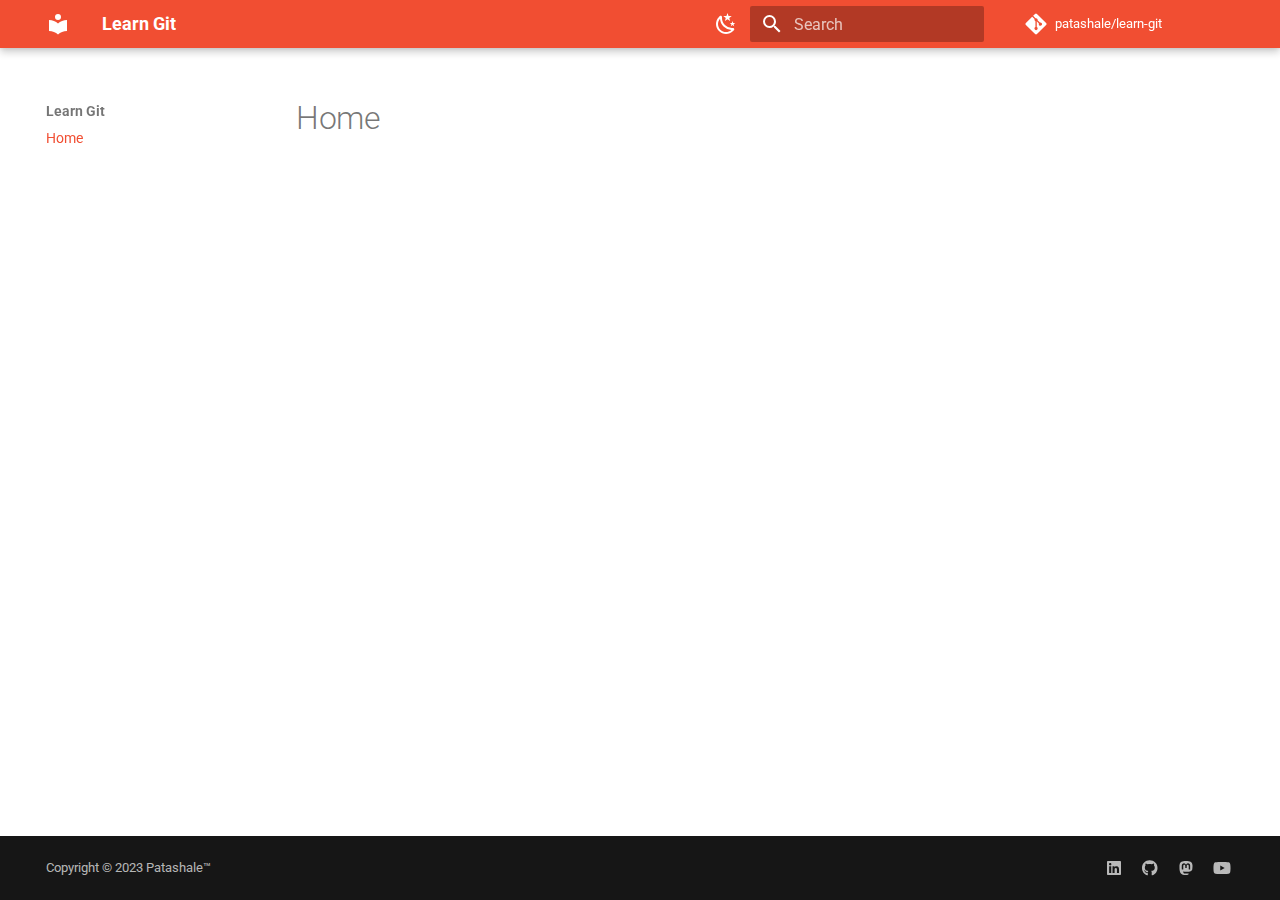
<file: index.html>
<!doctype html>
<html lang="en" class="no-js">
  <head>
    
      <meta charset="utf-8">
      <meta name="viewport" content="width=device-width,initial-scale=1">
      
        <meta name="description" content="Learn everything about Git here at Patashale™.">
      
      
        <meta name="author" content="Patashale™">
      
      
        <link rel="canonical" href="https://www.patashale.in/learn-git/">
      
      
      
      
      <link rel="icon" href="assets/images/favicon.png">
      <meta name="generator" content="mkdocs-1.5.3, mkdocs-material-9.4.4">
    
    
      
        <title>Learn Git</title>
      
    
    
      <link rel="stylesheet" href="assets/stylesheets/main.bd3936ea.min.css">
      
        
        <link rel="stylesheet" href="assets/stylesheets/palette.356b1318.min.css">
      
      


    
    
      
    
    
      
        
        
        <link rel="preconnect" href="https://fonts.gstatic.com" crossorigin>
        <link rel="stylesheet" href="https://fonts.googleapis.com/css?family=Roboto:300,300i,400,400i,700,700i%7CRoboto+Mono:400,400i,700,700i&display=fallback">
        <style>:root{--md-text-font:"Roboto";--md-code-font:"Roboto Mono"}</style>
      
    
    
      <link rel="stylesheet" href="stylesheets/extra.css">
    
    <script>__md_scope=new URL(".",location),__md_hash=e=>[...e].reduce((e,_)=>(e<<5)-e+_.charCodeAt(0),0),__md_get=(e,_=localStorage,t=__md_scope)=>JSON.parse(_.getItem(t.pathname+"."+e)),__md_set=(e,_,t=localStorage,a=__md_scope)=>{try{t.setItem(a.pathname+"."+e,JSON.stringify(_))}catch(e){}}</script>
    
      

    
    
    
  </head>
  
  
    
    
      
    
    
    
    
    <body dir="ltr" data-md-color-scheme="default" data-md-color-primary="indigo" data-md-color-accent="indigo">
  
    
    
      <script>var palette=__md_get("__palette");if(palette&&"object"==typeof palette.color)for(var key of Object.keys(palette.color))document.body.setAttribute("data-md-color-"+key,palette.color[key])</script>
    
    <input class="md-toggle" data-md-toggle="drawer" type="checkbox" id="__drawer" autocomplete="off">
    <input class="md-toggle" data-md-toggle="search" type="checkbox" id="__search" autocomplete="off">
    <label class="md-overlay" for="__drawer"></label>
    <div data-md-component="skip">
      
    </div>
    <div data-md-component="announce">
      
    </div>
    
    
      

  

<header class="md-header md-header--shadow" data-md-component="header">
  <nav class="md-header__inner md-grid" aria-label="Header">
    <a href="." title="Learn Git" class="md-header__button md-logo" aria-label="Learn Git" data-md-component="logo">
      
  
  <svg xmlns="http://www.w3.org/2000/svg" viewBox="0 0 24 24"><path d="M12 8a3 3 0 0 0 3-3 3 3 0 0 0-3-3 3 3 0 0 0-3 3 3 3 0 0 0 3 3m0 3.54C9.64 9.35 6.5 8 3 8v11c3.5 0 6.64 1.35 9 3.54 2.36-2.19 5.5-3.54 9-3.54V8c-3.5 0-6.64 1.35-9 3.54Z"/></svg>

    </a>
    <label class="md-header__button md-icon" for="__drawer">
      
      <svg xmlns="http://www.w3.org/2000/svg" viewBox="0 0 24 24"><path d="M3 6h18v2H3V6m0 5h18v2H3v-2m0 5h18v2H3v-2Z"/></svg>
    </label>
    <div class="md-header__title" data-md-component="header-title">
      <div class="md-header__ellipsis">
        <div class="md-header__topic">
          <span class="md-ellipsis">
            Learn Git
          </span>
        </div>
        <div class="md-header__topic" data-md-component="header-topic">
          <span class="md-ellipsis">
            
              Home
            
          </span>
        </div>
      </div>
    </div>
    
      
        <form class="md-header__option" data-md-component="palette">
  
    
    
    
    <input class="md-option" data-md-color-media="(prefers-color-scheme: light)" data-md-color-scheme="default" data-md-color-primary="indigo" data-md-color-accent="indigo"  aria-label="Switch to dark mode"  type="radio" name="__palette" id="__palette_1">
    
      <label class="md-header__button md-icon" title="Switch to dark mode" for="__palette_2" hidden>
        <svg xmlns="http://www.w3.org/2000/svg" viewBox="0 0 24 24"><path d="m17.75 4.09-2.53 1.94.91 3.06-2.63-1.81-2.63 1.81.91-3.06-2.53-1.94L12.44 4l1.06-3 1.06 3 3.19.09m3.5 6.91-1.64 1.25.59 1.98-1.7-1.17-1.7 1.17.59-1.98L15.75 11l2.06-.05L18.5 9l.69 1.95 2.06.05m-2.28 4.95c.83-.08 1.72 1.1 1.19 1.85-.32.45-.66.87-1.08 1.27C15.17 23 8.84 23 4.94 19.07c-3.91-3.9-3.91-10.24 0-14.14.4-.4.82-.76 1.27-1.08.75-.53 1.93.36 1.85 1.19-.27 2.86.69 5.83 2.89 8.02a9.96 9.96 0 0 0 8.02 2.89m-1.64 2.02a12.08 12.08 0 0 1-7.8-3.47c-2.17-2.19-3.33-5-3.49-7.82-2.81 3.14-2.7 7.96.31 10.98 3.02 3.01 7.84 3.12 10.98.31Z"/></svg>
      </label>
    
  
    
    
    
    <input class="md-option" data-md-color-media="(prefers-color-scheme: dark)" data-md-color-scheme="slate" data-md-color-primary="deep-orange" data-md-color-accent="deep-orange"  aria-label="Switch to light mode"  type="radio" name="__palette" id="__palette_2">
    
      <label class="md-header__button md-icon" title="Switch to light mode" for="__palette_1" hidden>
        <svg xmlns="http://www.w3.org/2000/svg" viewBox="0 0 24 24"><path d="M12 7a5 5 0 0 1 5 5 5 5 0 0 1-5 5 5 5 0 0 1-5-5 5 5 0 0 1 5-5m0 2a3 3 0 0 0-3 3 3 3 0 0 0 3 3 3 3 0 0 0 3-3 3 3 0 0 0-3-3m0-7 2.39 3.42C13.65 5.15 12.84 5 12 5c-.84 0-1.65.15-2.39.42L12 2M3.34 7l4.16-.35A7.2 7.2 0 0 0 5.94 8.5c-.44.74-.69 1.5-.83 2.29L3.34 7m.02 10 1.76-3.77a7.131 7.131 0 0 0 2.38 4.14L3.36 17M20.65 7l-1.77 3.79a7.023 7.023 0 0 0-2.38-4.15l4.15.36m-.01 10-4.14.36c.59-.51 1.12-1.14 1.54-1.86.42-.73.69-1.5.83-2.29L20.64 17M12 22l-2.41-3.44c.74.27 1.55.44 2.41.44.82 0 1.63-.17 2.37-.44L12 22Z"/></svg>
      </label>
    
  
</form>
      
    
    
    
      <label class="md-header__button md-icon" for="__search">
        
        <svg xmlns="http://www.w3.org/2000/svg" viewBox="0 0 24 24"><path d="M9.5 3A6.5 6.5 0 0 1 16 9.5c0 1.61-.59 3.09-1.56 4.23l.27.27h.79l5 5-1.5 1.5-5-5v-.79l-.27-.27A6.516 6.516 0 0 1 9.5 16 6.5 6.5 0 0 1 3 9.5 6.5 6.5 0 0 1 9.5 3m0 2C7 5 5 7 5 9.5S7 14 9.5 14 14 12 14 9.5 12 5 9.5 5Z"/></svg>
      </label>
      <div class="md-search" data-md-component="search" role="dialog">
  <label class="md-search__overlay" for="__search"></label>
  <div class="md-search__inner" role="search">
    <form class="md-search__form" name="search">
      <input type="text" class="md-search__input" name="query" aria-label="Search" placeholder="Search" autocapitalize="off" autocorrect="off" autocomplete="off" spellcheck="false" data-md-component="search-query" required>
      <label class="md-search__icon md-icon" for="__search">
        
        <svg xmlns="http://www.w3.org/2000/svg" viewBox="0 0 24 24"><path d="M9.5 3A6.5 6.5 0 0 1 16 9.5c0 1.61-.59 3.09-1.56 4.23l.27.27h.79l5 5-1.5 1.5-5-5v-.79l-.27-.27A6.516 6.516 0 0 1 9.5 16 6.5 6.5 0 0 1 3 9.5 6.5 6.5 0 0 1 9.5 3m0 2C7 5 5 7 5 9.5S7 14 9.5 14 14 12 14 9.5 12 5 9.5 5Z"/></svg>
        
        <svg xmlns="http://www.w3.org/2000/svg" viewBox="0 0 24 24"><path d="M20 11v2H8l5.5 5.5-1.42 1.42L4.16 12l7.92-7.92L13.5 5.5 8 11h12Z"/></svg>
      </label>
      <nav class="md-search__options" aria-label="Search">
        
        <button type="reset" class="md-search__icon md-icon" title="Clear" aria-label="Clear" tabindex="-1">
          
          <svg xmlns="http://www.w3.org/2000/svg" viewBox="0 0 24 24"><path d="M19 6.41 17.59 5 12 10.59 6.41 5 5 6.41 10.59 12 5 17.59 6.41 19 12 13.41 17.59 19 19 17.59 13.41 12 19 6.41Z"/></svg>
        </button>
      </nav>
      
    </form>
    <div class="md-search__output">
      <div class="md-search__scrollwrap" data-md-scrollfix>
        <div class="md-search-result" data-md-component="search-result">
          <div class="md-search-result__meta">
            Initializing search
          </div>
          <ol class="md-search-result__list" role="presentation"></ol>
        </div>
      </div>
    </div>
  </div>
</div>
    
    
      <div class="md-header__source">
        <a href="https://github.com/patashale/learn-git" title="Go to repository" class="md-source" data-md-component="source">
  <div class="md-source__icon md-icon">
    
    <svg xmlns="http://www.w3.org/2000/svg" viewBox="0 0 448 512"><!--! Font Awesome Free 6.4.2 by @fontawesome - https://fontawesome.com License - https://fontawesome.com/license/free (Icons: CC BY 4.0, Fonts: SIL OFL 1.1, Code: MIT License) Copyright 2023 Fonticons, Inc.--><path d="M439.55 236.05 244 40.45a28.87 28.87 0 0 0-40.81 0l-40.66 40.63 51.52 51.52c27.06-9.14 52.68 16.77 43.39 43.68l49.66 49.66c34.23-11.8 61.18 31 35.47 56.69-26.49 26.49-70.21-2.87-56-37.34L240.22 199v121.85c25.3 12.54 22.26 41.85 9.08 55a34.34 34.34 0 0 1-48.55 0c-17.57-17.6-11.07-46.91 11.25-56v-123c-20.8-8.51-24.6-30.74-18.64-45L142.57 101 8.45 235.14a28.86 28.86 0 0 0 0 40.81l195.61 195.6a28.86 28.86 0 0 0 40.8 0l194.69-194.69a28.86 28.86 0 0 0 0-40.81z"/></svg>
  </div>
  <div class="md-source__repository">
    patashale/learn-git
  </div>
</a>
      </div>
    
  </nav>
  
</header>
    
    <div class="md-container" data-md-component="container">
      
      
        
          
        
      
      <main class="md-main" data-md-component="main">
        <div class="md-main__inner md-grid">
          
            
              
              <div class="md-sidebar md-sidebar--primary" data-md-component="sidebar" data-md-type="navigation" >
                <div class="md-sidebar__scrollwrap">
                  <div class="md-sidebar__inner">
                    



<nav class="md-nav md-nav--primary" aria-label="Navigation" data-md-level="0">
  <label class="md-nav__title" for="__drawer">
    <a href="." title="Learn Git" class="md-nav__button md-logo" aria-label="Learn Git" data-md-component="logo">
      
  
  <svg xmlns="http://www.w3.org/2000/svg" viewBox="0 0 24 24"><path d="M12 8a3 3 0 0 0 3-3 3 3 0 0 0-3-3 3 3 0 0 0-3 3 3 3 0 0 0 3 3m0 3.54C9.64 9.35 6.5 8 3 8v11c3.5 0 6.64 1.35 9 3.54 2.36-2.19 5.5-3.54 9-3.54V8c-3.5 0-6.64 1.35-9 3.54Z"/></svg>

    </a>
    Learn Git
  </label>
  
    <div class="md-nav__source">
      <a href="https://github.com/patashale/learn-git" title="Go to repository" class="md-source" data-md-component="source">
  <div class="md-source__icon md-icon">
    
    <svg xmlns="http://www.w3.org/2000/svg" viewBox="0 0 448 512"><!--! Font Awesome Free 6.4.2 by @fontawesome - https://fontawesome.com License - https://fontawesome.com/license/free (Icons: CC BY 4.0, Fonts: SIL OFL 1.1, Code: MIT License) Copyright 2023 Fonticons, Inc.--><path d="M439.55 236.05 244 40.45a28.87 28.87 0 0 0-40.81 0l-40.66 40.63 51.52 51.52c27.06-9.14 52.68 16.77 43.39 43.68l49.66 49.66c34.23-11.8 61.18 31 35.47 56.69-26.49 26.49-70.21-2.87-56-37.34L240.22 199v121.85c25.3 12.54 22.26 41.85 9.08 55a34.34 34.34 0 0 1-48.55 0c-17.57-17.6-11.07-46.91 11.25-56v-123c-20.8-8.51-24.6-30.74-18.64-45L142.57 101 8.45 235.14a28.86 28.86 0 0 0 0 40.81l195.61 195.6a28.86 28.86 0 0 0 40.8 0l194.69-194.69a28.86 28.86 0 0 0 0-40.81z"/></svg>
  </div>
  <div class="md-source__repository">
    patashale/learn-git
  </div>
</a>
    </div>
  
  <ul class="md-nav__list" data-md-scrollfix>
    
      
      
  
  
    
  
  
    <li class="md-nav__item md-nav__item--active">
      
      <input class="md-nav__toggle md-toggle" type="checkbox" id="__toc">
      
      
      
      <a href="." class="md-nav__link md-nav__link--active">
        
  
  <span class="md-ellipsis">
    Home
  </span>
  

      </a>
      
    </li>
  

    
  </ul>
</nav>
                  </div>
                </div>
              </div>
            
            
              
              <div class="md-sidebar md-sidebar--secondary" data-md-component="sidebar" data-md-type="toc" >
                <div class="md-sidebar__scrollwrap">
                  <div class="md-sidebar__inner">
                    

<nav class="md-nav md-nav--secondary" aria-label="Table of contents">
  
  
  
  
</nav>
                  </div>
                </div>
              </div>
            
          
          
            <div class="md-content" data-md-component="content">
              <article class="md-content__inner md-typeset">
                
                  

  
  


  <h1>Home</h1>







                
              </article>
            </div>
          
          
        </div>
        
      </main>
      
        <footer class="md-footer">
  
    
  
  <div class="md-footer-meta md-typeset">
    <div class="md-footer-meta__inner md-grid">
      <div class="md-copyright">
  
    <div class="md-copyright__highlight">
      Copyright &copy; 2023 Patashale™
    </div>
  
  
</div>
      
        <div class="md-social">
  
    
    
    
    
    <a href="https://linkedin.com/company/patashale" target="_blank" rel="noopener" title="Patashale™ on LinkedIn" class="md-social__link">
      <svg xmlns="http://www.w3.org/2000/svg" viewBox="0 0 448 512"><!--! Font Awesome Free 6.4.2 by @fontawesome - https://fontawesome.com License - https://fontawesome.com/license/free (Icons: CC BY 4.0, Fonts: SIL OFL 1.1, Code: MIT License) Copyright 2023 Fonticons, Inc.--><path d="M416 32H31.9C14.3 32 0 46.5 0 64.3v383.4C0 465.5 14.3 480 31.9 480H416c17.6 0 32-14.5 32-32.3V64.3c0-17.8-14.4-32.3-32-32.3zM135.4 416H69V202.2h66.5V416zm-33.2-243c-21.3 0-38.5-17.3-38.5-38.5S80.9 96 102.2 96c21.2 0 38.5 17.3 38.5 38.5 0 21.3-17.2 38.5-38.5 38.5zm282.1 243h-66.4V312c0-24.8-.5-56.7-34.5-56.7-34.6 0-39.9 27-39.9 54.9V416h-66.4V202.2h63.7v29.2h.9c8.9-16.8 30.6-34.5 62.9-34.5 67.2 0 79.7 44.3 79.7 101.9V416z"/></svg>
    </a>
  
    
    
    
    
    <a href="https://github.com/patashale" target="_blank" rel="noopener" title="Patashale™ on GitHub" class="md-social__link">
      <svg xmlns="http://www.w3.org/2000/svg" viewBox="0 0 496 512"><!--! Font Awesome Free 6.4.2 by @fontawesome - https://fontawesome.com License - https://fontawesome.com/license/free (Icons: CC BY 4.0, Fonts: SIL OFL 1.1, Code: MIT License) Copyright 2023 Fonticons, Inc.--><path d="M165.9 397.4c0 2-2.3 3.6-5.2 3.6-3.3.3-5.6-1.3-5.6-3.6 0-2 2.3-3.6 5.2-3.6 3-.3 5.6 1.3 5.6 3.6zm-31.1-4.5c-.7 2 1.3 4.3 4.3 4.9 2.6 1 5.6 0 6.2-2s-1.3-4.3-4.3-5.2c-2.6-.7-5.5.3-6.2 2.3zm44.2-1.7c-2.9.7-4.9 2.6-4.6 4.9.3 2 2.9 3.3 5.9 2.6 2.9-.7 4.9-2.6 4.6-4.6-.3-1.9-3-3.2-5.9-2.9zM244.8 8C106.1 8 0 113.3 0 252c0 110.9 69.8 205.8 169.5 239.2 12.8 2.3 17.3-5.6 17.3-12.1 0-6.2-.3-40.4-.3-61.4 0 0-70 15-84.7-29.8 0 0-11.4-29.1-27.8-36.6 0 0-22.9-15.7 1.6-15.4 0 0 24.9 2 38.6 25.8 21.9 38.6 58.6 27.5 72.9 20.9 2.3-16 8.8-27.1 16-33.7-55.9-6.2-112.3-14.3-112.3-110.5 0-27.5 7.6-41.3 23.6-58.9-2.6-6.5-11.1-33.3 2.6-67.9 20.9-6.5 69 27 69 27 20-5.6 41.5-8.5 62.8-8.5s42.8 2.9 62.8 8.5c0 0 48.1-33.6 69-27 13.7 34.7 5.2 61.4 2.6 67.9 16 17.7 25.8 31.5 25.8 58.9 0 96.5-58.9 104.2-114.8 110.5 9.2 7.9 17 22.9 17 46.4 0 33.7-.3 75.4-.3 83.6 0 6.5 4.6 14.4 17.3 12.1C428.2 457.8 496 362.9 496 252 496 113.3 383.5 8 244.8 8zM97.2 352.9c-1.3 1-1 3.3.7 5.2 1.6 1.6 3.9 2.3 5.2 1 1.3-1 1-3.3-.7-5.2-1.6-1.6-3.9-2.3-5.2-1zm-10.8-8.1c-.7 1.3.3 2.9 2.3 3.9 1.6 1 3.6.7 4.3-.7.7-1.3-.3-2.9-2.3-3.9-2-.6-3.6-.3-4.3.7zm32.4 35.6c-1.6 1.3-1 4.3 1.3 6.2 2.3 2.3 5.2 2.6 6.5 1 1.3-1.3.7-4.3-1.3-6.2-2.2-2.3-5.2-2.6-6.5-1zm-11.4-14.7c-1.6 1-1.6 3.6 0 5.9 1.6 2.3 4.3 3.3 5.6 2.3 1.6-1.3 1.6-3.9 0-6.2-1.4-2.3-4-3.3-5.6-2z"/></svg>
    </a>
  
    
    
      
    
    
    
    <a href="https://mastodon.social/@patashale" target="_blank" rel="noopener me" title="Patashale™ on Mastodon" class="md-social__link">
      <svg xmlns="http://www.w3.org/2000/svg" viewBox="0 0 448 512"><!--! Font Awesome Free 6.4.2 by @fontawesome - https://fontawesome.com License - https://fontawesome.com/license/free (Icons: CC BY 4.0, Fonts: SIL OFL 1.1, Code: MIT License) Copyright 2023 Fonticons, Inc.--><path d="M433 179.11c0-97.2-63.71-125.7-63.71-125.7-62.52-28.7-228.56-28.4-290.48 0 0 0-63.72 28.5-63.72 125.7 0 115.7-6.6 259.4 105.63 289.1 40.51 10.7 75.32 13 103.33 11.4 50.81-2.8 79.32-18.1 79.32-18.1l-1.7-36.9s-36.31 11.4-77.12 10.1c-40.41-1.4-83-4.4-89.63-54a102.54 102.54 0 0 1-.9-13.9c85.63 20.9 158.65 9.1 178.75 6.7 56.12-6.7 105-41.3 111.23-72.9 9.8-49.8 9-121.5 9-121.5zm-75.12 125.2h-46.63v-114.2c0-49.7-64-51.6-64 6.9v62.5h-46.33V197c0-58.5-64-56.6-64-6.9v114.2H90.19c0-122.1-5.2-147.9 18.41-175 25.9-28.9 79.82-30.8 103.83 6.1l11.6 19.5 11.6-19.5c24.11-37.1 78.12-34.8 103.83-6.1 23.71 27.3 18.4 53 18.4 175z"/></svg>
    </a>
  
    
    
    
    
    <a href="https://youtube.com/@patashale" target="_blank" rel="noopener" title="Patashale™ on YouTube" class="md-social__link">
      <svg xmlns="http://www.w3.org/2000/svg" viewBox="0 0 576 512"><!--! Font Awesome Free 6.4.2 by @fontawesome - https://fontawesome.com License - https://fontawesome.com/license/free (Icons: CC BY 4.0, Fonts: SIL OFL 1.1, Code: MIT License) Copyright 2023 Fonticons, Inc.--><path d="M549.655 124.083c-6.281-23.65-24.787-42.276-48.284-48.597C458.781 64 288 64 288 64S117.22 64 74.629 75.486c-23.497 6.322-42.003 24.947-48.284 48.597-11.412 42.867-11.412 132.305-11.412 132.305s0 89.438 11.412 132.305c6.281 23.65 24.787 41.5 48.284 47.821C117.22 448 288 448 288 448s170.78 0 213.371-11.486c23.497-6.321 42.003-24.171 48.284-47.821 11.412-42.867 11.412-132.305 11.412-132.305s0-89.438-11.412-132.305zm-317.51 213.508V175.185l142.739 81.205-142.739 81.201z"/></svg>
    </a>
  
</div>
      
    </div>
  </div>
</footer>
      
    </div>
    <div class="md-dialog" data-md-component="dialog">
      <div class="md-dialog__inner md-typeset"></div>
    </div>
    
    
    <script id="__config" type="application/json">{"base": ".", "features": ["navigation.footer"], "search": "assets/javascripts/workers/search.f886a092.min.js", "translations": {"clipboard.copied": "Copied to clipboard", "clipboard.copy": "Copy to clipboard", "search.result.more.one": "1 more on this page", "search.result.more.other": "# more on this page", "search.result.none": "No matching documents", "search.result.one": "1 matching document", "search.result.other": "# matching documents", "search.result.placeholder": "Type to start searching", "search.result.term.missing": "Missing", "select.version": "Select version"}}</script>
    
    
      <script src="assets/javascripts/bundle.94c44541.min.js"></script>
      
    
  </body>
</html>
</file>
<file: stylesheets/extra.css>
[data-md-color-scheme="default"] {
    --md-primary-fg-color:        #F14E32;
    --md-accent-fg-color:        #F14E32;
}

[data-md-color-scheme="slate"] {
    --md-primary-fg-color:        #F14E32;
    --md-accent-fg-color:        #FFFFFF;
}
</file>
<file: assets/stylesheets/main.bd3936ea.min.css>
@charset "UTF-8";html{-webkit-text-size-adjust:none;-moz-text-size-adjust:none;text-size-adjust:none;box-sizing:border-box}*,:after,:before{box-sizing:inherit}@media (prefers-reduced-motion){*,:after,:before{transition:none!important}}body{margin:0}a,button,input,label{-webkit-tap-highlight-color:transparent}a{color:inherit;text-decoration:none}hr{border:0;box-sizing:initial;display:block;height:.05rem;overflow:visible;padding:0}small{font-size:80%}sub,sup{line-height:1em}img{border-style:none}table{border-collapse:initial;border-spacing:0}td,th{font-weight:400;vertical-align:top}button{background:#0000;border:0;font-family:inherit;font-size:inherit;margin:0;padding:0}input{border:0;outline:none}:root{--md-primary-fg-color:#4051b5;--md-primary-fg-color--light:#5d6cc0;--md-primary-fg-color--dark:#303fa1;--md-primary-bg-color:#fff;--md-primary-bg-color--light:#ffffffb3;--md-accent-fg-color:#526cfe;--md-accent-fg-color--transparent:#526cfe1a;--md-accent-bg-color:#fff;--md-accent-bg-color--light:#ffffffb3}[data-md-color-scheme=default]{color-scheme:light}[data-md-color-scheme=default] img[src$="#gh-dark-mode-only"],[data-md-color-scheme=default] img[src$="#only-dark"]{display:none}:root,[data-md-color-scheme=default]{--md-hue:225deg;--md-default-fg-color:#000000de;--md-default-fg-color--light:#0000008a;--md-default-fg-color--lighter:#00000052;--md-default-fg-color--lightest:#00000012;--md-default-bg-color:#fff;--md-default-bg-color--light:#ffffffb3;--md-default-bg-color--lighter:#ffffff4d;--md-default-bg-color--lightest:#ffffff1f;--md-code-fg-color:#36464e;--md-code-bg-color:#f5f5f5;--md-code-hl-color:#4287ff;--md-code-hl-color--light:#4287ff1a;--md-code-hl-number-color:#d52a2a;--md-code-hl-special-color:#db1457;--md-code-hl-function-color:#a846b9;--md-code-hl-constant-color:#6e59d9;--md-code-hl-keyword-color:#3f6ec6;--md-code-hl-string-color:#1c7d4d;--md-code-hl-name-color:var(--md-code-fg-color);--md-code-hl-operator-color:var(--md-default-fg-color--light);--md-code-hl-punctuation-color:var(--md-default-fg-color--light);--md-code-hl-comment-color:var(--md-default-fg-color--light);--md-code-hl-generic-color:var(--md-default-fg-color--light);--md-code-hl-variable-color:var(--md-default-fg-color--light);--md-typeset-color:var(--md-default-fg-color);--md-typeset-a-color:var(--md-primary-fg-color);--md-typeset-del-color:#f5503d26;--md-typeset-ins-color:#0bd57026;--md-typeset-kbd-color:#fafafa;--md-typeset-kbd-accent-color:#fff;--md-typeset-kbd-border-color:#b8b8b8;--md-typeset-mark-color:#ffff0080;--md-typeset-table-color:#0000001f;--md-typeset-table-color--light:rgba(0,0,0,.035);--md-admonition-fg-color:var(--md-default-fg-color);--md-admonition-bg-color:var(--md-default-bg-color);--md-warning-fg-color:#000000de;--md-warning-bg-color:#ff9;--md-footer-fg-color:#fff;--md-footer-fg-color--light:#ffffffb3;--md-footer-fg-color--lighter:#ffffff73;--md-footer-bg-color:#000000de;--md-footer-bg-color--dark:#00000052;--md-shadow-z1:0 0.2rem 0.5rem #0000000d,0 0 0.05rem #0000001a;--md-shadow-z2:0 0.2rem 0.5rem #0000001a,0 0 0.05rem #00000040;--md-shadow-z3:0 0.2rem 0.5rem #0003,0 0 0.05rem #00000059}.md-icon svg{fill:currentcolor;display:block;height:1.2rem;width:1.2rem}body{-webkit-font-smoothing:antialiased;-moz-osx-font-smoothing:grayscale;--md-text-font-family:var(--md-text-font,_),-apple-system,BlinkMacSystemFont,Helvetica,Arial,sans-serif;--md-code-font-family:var(--md-code-font,_),SFMono-Regular,Consolas,Menlo,monospace}aside,body,input{font-feature-settings:"kern","liga";color:var(--md-typeset-color);font-family:var(--md-text-font-family)}code,kbd,pre{font-feature-settings:"kern";font-family:var(--md-code-font-family)}:root{--md-typeset-table-sort-icon:url('data:image/svg+xml;charset=utf-8,<svg xmlns="http://www.w3.org/2000/svg" viewBox="0 0 24 24"><path d="m18 21-4-4h3V7h-3l4-4 4 4h-3v10h3M2 19v-2h10v2M2 13v-2h7v2M2 7V5h4v2H2Z"/></svg>');--md-typeset-table-sort-icon--asc:url('data:image/svg+xml;charset=utf-8,<svg xmlns="http://www.w3.org/2000/svg" viewBox="0 0 24 24"><path d="M19 17h3l-4 4-4-4h3V3h2M2 17h10v2H2M6 5v2H2V5m0 6h7v2H2v-2Z"/></svg>');--md-typeset-table-sort-icon--desc:url('data:image/svg+xml;charset=utf-8,<svg xmlns="http://www.w3.org/2000/svg" viewBox="0 0 24 24"><path d="M19 7h3l-4-4-4 4h3v14h2M2 17h10v2H2M6 5v2H2V5m0 6h7v2H2v-2Z"/></svg>')}.md-typeset{-webkit-print-color-adjust:exact;color-adjust:exact;font-size:.8rem;line-height:1.6}@media print{.md-typeset{font-size:.68rem}}.md-typeset blockquote,.md-typeset dl,.md-typeset figure,.md-typeset ol,.md-typeset pre,.md-typeset ul{margin-bottom:1em;margin-top:1em}.md-typeset h1{color:var(--md-default-fg-color--light);font-size:2em;line-height:1.3;margin:0 0 1.25em}.md-typeset h1,.md-typeset h2{font-weight:300;letter-spacing:-.01em}.md-typeset h2{font-size:1.5625em;line-height:1.4;margin:1.6em 0 .64em}.md-typeset h3{font-size:1.25em;font-weight:400;letter-spacing:-.01em;line-height:1.5;margin:1.6em 0 .8em}.md-typeset h2+h3{margin-top:.8em}.md-typeset h4{font-weight:700;letter-spacing:-.01em;margin:1em 0}.md-typeset h5,.md-typeset h6{color:var(--md-default-fg-color--light);font-size:.8em;font-weight:700;letter-spacing:-.01em;margin:1.25em 0}.md-typeset h5{text-transform:uppercase}.md-typeset hr{border-bottom:.05rem solid var(--md-default-fg-color--lightest);display:flow-root;margin:1.5em 0}.md-typeset a{color:var(--md-typeset-a-color);word-break:break-word}.md-typeset a,.md-typeset a:before{transition:color 125ms}.md-typeset a:focus,.md-typeset a:hover{color:var(--md-accent-fg-color)}.md-typeset a:focus code,.md-typeset a:hover code{background-color:var(--md-accent-fg-color--transparent)}.md-typeset a code{color:currentcolor;transition:background-color 125ms}.md-typeset a.focus-visible{outline-color:var(--md-accent-fg-color);outline-offset:.2rem}.md-typeset code,.md-typeset kbd,.md-typeset pre{color:var(--md-code-fg-color);direction:ltr;font-variant-ligatures:none}@media print{.md-typeset code,.md-typeset kbd,.md-typeset pre{white-space:pre-wrap}}.md-typeset code{background-color:var(--md-code-bg-color);border-radius:.1rem;-webkit-box-decoration-break:clone;box-decoration-break:clone;font-size:.85em;padding:0 .2941176471em;word-break:break-word}.md-typeset code:not(.focus-visible){-webkit-tap-highlight-color:transparent;outline:none}.md-typeset pre{display:flow-root;line-height:1.4;position:relative}.md-typeset pre>code{-webkit-box-decoration-break:slice;box-decoration-break:slice;box-shadow:none;display:block;margin:0;outline-color:var(--md-accent-fg-color);overflow:auto;padding:.7720588235em 1.1764705882em;scrollbar-color:var(--md-default-fg-color--lighter) #0000;scrollbar-width:thin;touch-action:auto;word-break:normal}.md-typeset pre>code:hover{scrollbar-color:var(--md-accent-fg-color) #0000}.md-typeset pre>code::-webkit-scrollbar{height:.2rem;width:.2rem}.md-typeset pre>code::-webkit-scrollbar-thumb{background-color:var(--md-default-fg-color--lighter)}.md-typeset pre>code::-webkit-scrollbar-thumb:hover{background-color:var(--md-accent-fg-color)}.md-typeset kbd{background-color:var(--md-typeset-kbd-color);border-radius:.1rem;box-shadow:0 .1rem 0 .05rem var(--md-typeset-kbd-border-color),0 .1rem 0 var(--md-typeset-kbd-border-color),0 -.1rem .2rem var(--md-typeset-kbd-accent-color) inset;color:var(--md-default-fg-color);display:inline-block;font-size:.75em;padding:0 .6666666667em;vertical-align:text-top;word-break:break-word}.md-typeset mark{background-color:var(--md-typeset-mark-color);-webkit-box-decoration-break:clone;box-decoration-break:clone;color:inherit;word-break:break-word}.md-typeset abbr{border-bottom:.05rem dotted var(--md-default-fg-color--light);cursor:help;text-decoration:none}@media (hover:none){.md-typeset abbr[title]:focus:after,.md-typeset abbr[title]:hover:after{background-color:var(--md-default-fg-color);border-radius:.1rem;box-shadow:var(--md-shadow-z3);color:var(--md-default-bg-color);content:attr(title);font-size:.7rem;left:.8rem;margin-top:2em;padding:.2rem .3rem;position:absolute;right:.8rem}}.md-typeset small{opacity:.75}[dir=ltr] .md-typeset sub,[dir=ltr] .md-typeset sup{margin-left:.078125em}[dir=rtl] .md-typeset sub,[dir=rtl] .md-typeset sup{margin-right:.078125em}[dir=ltr] .md-typeset blockquote{padding-left:.6rem}[dir=rtl] .md-typeset blockquote{padding-right:.6rem}[dir=ltr] .md-typeset blockquote{border-left:.2rem solid var(--md-default-fg-color--lighter)}[dir=rtl] .md-typeset blockquote{border-right:.2rem solid var(--md-default-fg-color--lighter)}.md-typeset blockquote{color:var(--md-default-fg-color--light);margin-left:0;margin-right:0}.md-typeset ul{list-style-type:disc}[dir=ltr] .md-typeset ol,[dir=ltr] .md-typeset ul{margin-left:.625em}[dir=rtl] .md-typeset ol,[dir=rtl] .md-typeset ul{margin-right:.625em}.md-typeset ol,.md-typeset ul{padding:0}.md-typeset ol:not([hidden]),.md-typeset ul:not([hidden]){display:flow-root}.md-typeset ol ol,.md-typeset ul ol{list-style-type:lower-alpha}.md-typeset ol ol ol,.md-typeset ul ol ol{list-style-type:lower-roman}[dir=ltr] .md-typeset ol li,[dir=ltr] .md-typeset ul li{margin-left:1.25em}[dir=rtl] .md-typeset ol li,[dir=rtl] .md-typeset ul li{margin-right:1.25em}.md-typeset ol li,.md-typeset ul li{margin-bottom:.5em}.md-typeset ol li blockquote,.md-typeset ol li p,.md-typeset ul li blockquote,.md-typeset ul li p{margin:.5em 0}.md-typeset ol li:last-child,.md-typeset ul li:last-child{margin-bottom:0}[dir=ltr] .md-typeset ol li ol,[dir=ltr] .md-typeset ol li ul,[dir=ltr] .md-typeset ul li ol,[dir=ltr] .md-typeset ul li ul{margin-left:.625em}[dir=rtl] .md-typeset ol li ol,[dir=rtl] .md-typeset ol li ul,[dir=rtl] .md-typeset ul li ol,[dir=rtl] .md-typeset ul li ul{margin-right:.625em}.md-typeset ol li ol,.md-typeset ol li ul,.md-typeset ul li ol,.md-typeset ul li ul{margin-bottom:.5em;margin-top:.5em}[dir=ltr] .md-typeset dd{margin-left:1.875em}[dir=rtl] .md-typeset dd{margin-right:1.875em}.md-typeset dd{margin-bottom:1.5em;margin-top:1em}.md-typeset img,.md-typeset svg,.md-typeset video{height:auto;max-width:100%}.md-typeset img[align=left]{margin:1em 1em 1em 0}.md-typeset img[align=right]{margin:1em 0 1em 1em}.md-typeset img[align]:only-child{margin-top:0}.md-typeset figure{display:flow-root;margin:1em auto;max-width:100%;text-align:center;width:-webkit-fit-content;width:-moz-fit-content;width:fit-content}.md-typeset figure img{display:block}.md-typeset figcaption{font-style:italic;margin:1em auto;max-width:24rem}.md-typeset iframe{max-width:100%}.md-typeset table:not([class]){background-color:var(--md-default-bg-color);border:.05rem solid var(--md-typeset-table-color);border-radius:.1rem;display:inline-block;font-size:.64rem;max-width:100%;overflow:auto;touch-action:auto}@media print{.md-typeset table:not([class]){display:table}}.md-typeset table:not([class])+*{margin-top:1.5em}.md-typeset table:not([class]) td>:first-child,.md-typeset table:not([class]) th>:first-child{margin-top:0}.md-typeset table:not([class]) td>:last-child,.md-typeset table:not([class]) th>:last-child{margin-bottom:0}.md-typeset table:not([class]) td:not([align]),.md-typeset table:not([class]) th:not([align]){text-align:left}[dir=rtl] .md-typeset table:not([class]) td:not([align]),[dir=rtl] .md-typeset table:not([class]) th:not([align]){text-align:right}.md-typeset table:not([class]) th{font-weight:700;min-width:5rem;padding:.9375em 1.25em;vertical-align:top}.md-typeset table:not([class]) td{border-top:.05rem solid var(--md-typeset-table-color);padding:.9375em 1.25em;vertical-align:top}.md-typeset table:not([class]) tbody tr{transition:background-color 125ms}.md-typeset table:not([class]) tbody tr:hover{background-color:var(--md-typeset-table-color--light);box-shadow:0 .05rem 0 var(--md-default-bg-color) inset}.md-typeset table:not([class]) a{word-break:normal}.md-typeset table th[role=columnheader]{cursor:pointer}[dir=ltr] .md-typeset table th[role=columnheader]:after{margin-left:.5em}[dir=rtl] .md-typeset table th[role=columnheader]:after{margin-right:.5em}.md-typeset table th[role=columnheader]:after{content:"";display:inline-block;height:1.2em;-webkit-mask-image:var(--md-typeset-table-sort-icon);mask-image:var(--md-typeset-table-sort-icon);-webkit-mask-repeat:no-repeat;mask-repeat:no-repeat;-webkit-mask-size:contain;mask-size:contain;transition:background-color 125ms;vertical-align:text-bottom;width:1.2em}.md-typeset table th[role=columnheader]:hover:after{background-color:var(--md-default-fg-color--lighter)}.md-typeset table th[role=columnheader][aria-sort=ascending]:after{background-color:var(--md-default-fg-color--light);-webkit-mask-image:var(--md-typeset-table-sort-icon--asc);mask-image:var(--md-typeset-table-sort-icon--asc)}.md-typeset table th[role=columnheader][aria-sort=descending]:after{background-color:var(--md-default-fg-color--light);-webkit-mask-image:var(--md-typeset-table-sort-icon--desc);mask-image:var(--md-typeset-table-sort-icon--desc)}.md-typeset__scrollwrap{margin:1em -.8rem;overflow-x:auto;touch-action:auto}.md-typeset__table{display:inline-block;margin-bottom:.5em;padding:0 .8rem}@media print{.md-typeset__table{display:block}}html .md-typeset__table table{display:table;margin:0;overflow:hidden;width:100%}@media screen and (max-width:44.984375em){.md-content__inner>pre{margin:1em -.8rem}.md-content__inner>pre code{border-radius:0}}.md-typeset .md-author{display:block;flex-shrink:0;height:1.6rem;overflow:hidden;position:relative;transition:color 125ms,transform 125ms;width:1.6rem}.md-typeset .md-author img{border-radius:100%;display:block}.md-typeset .md-author--more{background:var(--md-default-fg-color--lightest);color:var(--md-default-fg-color--lighter);font-size:.6rem;font-weight:700;line-height:1.6rem;text-align:center}.md-typeset .md-author--long{height:2.4rem;width:2.4rem}.md-typeset a.md-author{transform:scale(1)}.md-typeset a.md-author img{filter:grayscale(100%) opacity(75%);transition:filter 125ms}.md-typeset a.md-author:focus,.md-typeset a.md-author:hover{transform:scale(1.1);z-index:1}.md-typeset a.md-author:focus img,.md-typeset a.md-author:hover img{filter:grayscale(0)}.md-banner{background-color:var(--md-footer-bg-color);color:var(--md-footer-fg-color);overflow:auto}@media print{.md-banner{display:none}}.md-banner--warning{background-color:var(--md-warning-bg-color);color:var(--md-warning-fg-color)}.md-banner__inner{font-size:.7rem;margin:.6rem auto;padding:0 .8rem}[dir=ltr] .md-banner__button{float:right}[dir=rtl] .md-banner__button{float:left}.md-banner__button{color:inherit;cursor:pointer;transition:opacity .25s}.no-js .md-banner__button{display:none}.md-banner__button:hover{opacity:.7}html{font-size:125%;height:100%;overflow-x:hidden}@media screen and (min-width:100em){html{font-size:137.5%}}@media screen and (min-width:125em){html{font-size:150%}}body{background-color:var(--md-default-bg-color);display:flex;flex-direction:column;font-size:.5rem;min-height:100%;position:relative;width:100%}@media print{body{display:block}}@media screen and (max-width:59.984375em){body[data-md-scrolllock]{position:fixed}}.md-grid{margin-left:auto;margin-right:auto;max-width:61rem}.md-container{display:flex;flex-direction:column;flex-grow:1}@media print{.md-container{display:block}}.md-main{flex-grow:1}.md-main__inner{display:flex;height:100%;margin-top:1.5rem}.md-ellipsis{overflow:hidden;text-overflow:ellipsis}.md-toggle{display:none}.md-option{height:0;opacity:0;position:absolute;width:0}.md-option:checked+label:not([hidden]){display:block}.md-option.focus-visible+label{outline-color:var(--md-accent-fg-color);outline-style:auto}.md-skip{background-color:var(--md-default-fg-color);border-radius:.1rem;color:var(--md-default-bg-color);font-size:.64rem;margin:.5rem;opacity:0;outline-color:var(--md-accent-fg-color);padding:.3rem .5rem;position:fixed;transform:translateY(.4rem);z-index:-1}.md-skip:focus{opacity:1;transform:translateY(0);transition:transform .25s cubic-bezier(.4,0,.2,1),opacity 175ms 75ms;z-index:10}@page{margin:25mm}:root{--md-clipboard-icon:url('data:image/svg+xml;charset=utf-8,<svg xmlns="http://www.w3.org/2000/svg" viewBox="0 0 24 24"><path d="M19 21H8V7h11m0-2H8a2 2 0 0 0-2 2v14a2 2 0 0 0 2 2h11a2 2 0 0 0 2-2V7a2 2 0 0 0-2-2m-3-4H4a2 2 0 0 0-2 2v14h2V3h12V1Z"/></svg>')}.md-clipboard{border-radius:.1rem;color:var(--md-default-fg-color--lightest);cursor:pointer;height:1.5em;outline-color:var(--md-accent-fg-color);outline-offset:.1rem;position:absolute;right:.5em;top:.5em;transition:color .25s;width:1.5em;z-index:1}@media print{.md-clipboard{display:none}}.md-clipboard:not(.focus-visible){-webkit-tap-highlight-color:transparent;outline:none}:hover>.md-clipboard{color:var(--md-default-fg-color--light)}.md-clipboard:focus,.md-clipboard:hover{color:var(--md-accent-fg-color)}.md-clipboard:after{background-color:currentcolor;content:"";display:block;height:1.125em;margin:0 auto;-webkit-mask-image:var(--md-clipboard-icon);mask-image:var(--md-clipboard-icon);-webkit-mask-position:center;mask-position:center;-webkit-mask-repeat:no-repeat;mask-repeat:no-repeat;-webkit-mask-size:contain;mask-size:contain;width:1.125em}.md-clipboard--inline{cursor:pointer}.md-clipboard--inline code{transition:color .25s,background-color .25s}.md-clipboard--inline:focus code,.md-clipboard--inline:hover code{background-color:var(--md-accent-fg-color--transparent);color:var(--md-accent-fg-color)}@keyframes consent{0%{opacity:0;transform:translateY(100%)}to{opacity:1;transform:translateY(0)}}@keyframes overlay{0%{opacity:0}to{opacity:1}}.md-consent__overlay{animation:overlay .25s both;-webkit-backdrop-filter:blur(.1rem);backdrop-filter:blur(.1rem);background-color:#0000008a;height:100%;opacity:1;position:fixed;top:0;width:100%;z-index:5}.md-consent__inner{animation:consent .5s cubic-bezier(.1,.7,.1,1) both;background-color:var(--md-default-bg-color);border:0;border-radius:.1rem;bottom:0;box-shadow:0 0 .2rem #0000001a,0 .2rem .4rem #0003;max-height:100%;overflow:auto;padding:0;position:fixed;width:100%;z-index:5}.md-consent__form{padding:.8rem}.md-consent__settings{display:none;margin:1em 0}input:checked+.md-consent__settings{display:block}.md-consent__controls{margin-bottom:.8rem}.md-typeset .md-consent__controls .md-button{display:inline}@media screen and (max-width:44.984375em){.md-typeset .md-consent__controls .md-button{display:block;margin-top:.4rem;text-align:center;width:100%}}.md-consent label{cursor:pointer}.md-content{flex-grow:1;min-width:0}.md-content__inner{margin:0 .8rem 1.2rem;padding-top:.6rem}@media screen and (min-width:76.25em){[dir=ltr] .md-sidebar--primary:not([hidden])~.md-content>.md-content__inner{margin-left:1.2rem}[dir=ltr] .md-sidebar--secondary:not([hidden])~.md-content>.md-content__inner,[dir=rtl] .md-sidebar--primary:not([hidden])~.md-content>.md-content__inner{margin-right:1.2rem}[dir=rtl] .md-sidebar--secondary:not([hidden])~.md-content>.md-content__inner{margin-left:1.2rem}}.md-content__inner:before{content:"";display:block;height:.4rem}.md-content__inner>:last-child{margin-bottom:0}[dir=ltr] .md-content__button{float:right}[dir=rtl] .md-content__button{float:left}[dir=ltr] .md-content__button{margin-left:.4rem}[dir=rtl] .md-content__button{margin-right:.4rem}.md-content__button{margin:.4rem 0;padding:0}@media print{.md-content__button{display:none}}.md-typeset .md-content__button{color:var(--md-default-fg-color--lighter)}.md-content__button svg{display:inline;vertical-align:top}[dir=rtl] .md-content__button svg{transform:scaleX(-1)}[dir=ltr] .md-dialog{right:.8rem}[dir=rtl] .md-dialog{left:.8rem}.md-dialog{background-color:var(--md-default-fg-color);border-radius:.1rem;bottom:.8rem;box-shadow:var(--md-shadow-z3);min-width:11.1rem;opacity:0;padding:.4rem .6rem;pointer-events:none;position:fixed;transform:translateY(100%);transition:transform 0ms .4s,opacity .4s;z-index:4}@media print{.md-dialog{display:none}}.md-dialog--active{opacity:1;pointer-events:auto;transform:translateY(0);transition:transform .4s cubic-bezier(.075,.85,.175,1),opacity .4s}.md-dialog__inner{color:var(--md-default-bg-color);font-size:.7rem}.md-feedback{margin:2em 0 1em;text-align:center}.md-feedback fieldset{border:none;margin:0;padding:0}.md-feedback__title{font-weight:700;margin:1em auto}.md-feedback__inner{position:relative}.md-feedback__list{align-content:baseline;display:flex;flex-wrap:wrap;justify-content:center;position:relative}.md-feedback__list:hover .md-icon:not(:disabled){color:var(--md-default-fg-color--lighter)}:disabled .md-feedback__list{min-height:1.8rem}.md-feedback__icon{color:var(--md-default-fg-color--light);cursor:pointer;flex-shrink:0;margin:0 .1rem;transition:color 125ms}.md-feedback__icon:not(:disabled).md-icon:hover{color:var(--md-accent-fg-color)}.md-feedback__icon:disabled{color:var(--md-default-fg-color--lightest);pointer-events:none}.md-feedback__note{opacity:0;position:relative;transform:translateY(.4rem);transition:transform .4s cubic-bezier(.1,.7,.1,1),opacity .15s}.md-feedback__note>*{margin:0 auto;max-width:16rem}:disabled .md-feedback__note{opacity:1;transform:translateY(0)}.md-footer{background-color:var(--md-footer-bg-color);color:var(--md-footer-fg-color)}@media print{.md-footer{display:none}}.md-footer__inner{justify-content:space-between;overflow:auto;padding:.2rem}.md-footer__inner:not([hidden]){display:flex}.md-footer__link{align-items:end;display:flex;flex-grow:0.01;margin-bottom:.4rem;margin-top:1rem;max-width:100%;outline-color:var(--md-accent-fg-color);overflow:hidden;transition:opacity .25s}.md-footer__link:focus,.md-footer__link:hover{opacity:.7}[dir=rtl] .md-footer__link svg{transform:scaleX(-1)}@media screen and (max-width:44.984375em){.md-footer__link--prev{flex-shrink:0}.md-footer__link--prev .md-footer__title{display:none}}[dir=ltr] .md-footer__link--next{margin-left:auto}[dir=rtl] .md-footer__link--next{margin-right:auto}.md-footer__link--next{text-align:right}[dir=rtl] .md-footer__link--next{text-align:left}.md-footer__title{flex-grow:1;font-size:.9rem;margin-bottom:.7rem;max-width:calc(100% - 2.4rem);padding:0 1rem;white-space:nowrap}.md-footer__button{margin:.2rem;padding:.4rem}.md-footer__direction{font-size:.64rem;opacity:.7}.md-footer-meta{background-color:var(--md-footer-bg-color--dark)}.md-footer-meta__inner{display:flex;flex-wrap:wrap;justify-content:space-between;padding:.2rem}html .md-footer-meta.md-typeset a{color:var(--md-footer-fg-color--light)}html .md-footer-meta.md-typeset a:focus,html .md-footer-meta.md-typeset a:hover{color:var(--md-footer-fg-color)}.md-copyright{color:var(--md-footer-fg-color--lighter);font-size:.64rem;margin:auto .6rem;padding:.4rem 0;width:100%}@media screen and (min-width:45em){.md-copyright{width:auto}}.md-copyright__highlight{color:var(--md-footer-fg-color--light)}.md-social{display:inline-flex;gap:.2rem;margin:0 .4rem;padding:.2rem 0 .6rem}@media screen and (min-width:45em){.md-social{padding:.6rem 0}}.md-social__link{display:inline-block;height:1.6rem;text-align:center;width:1.6rem}.md-social__link:before{line-height:1.9}.md-social__link svg{fill:currentcolor;max-height:.8rem;vertical-align:-25%}.md-typeset .md-button{border:.1rem solid;border-radius:.1rem;color:var(--md-primary-fg-color);cursor:pointer;display:inline-block;font-weight:700;padding:.625em 2em;transition:color 125ms,background-color 125ms,border-color 125ms}.md-typeset .md-button--primary{background-color:var(--md-primary-fg-color);border-color:var(--md-primary-fg-color);color:var(--md-primary-bg-color)}.md-typeset .md-button:focus,.md-typeset .md-button:hover{background-color:var(--md-accent-fg-color);border-color:var(--md-accent-fg-color);color:var(--md-accent-bg-color)}[dir=ltr] .md-typeset .md-input{border-top-left-radius:.1rem}[dir=ltr] .md-typeset .md-input,[dir=rtl] .md-typeset .md-input{border-top-right-radius:.1rem}[dir=rtl] .md-typeset .md-input{border-top-left-radius:.1rem}.md-typeset .md-input{border-bottom:.1rem solid var(--md-default-fg-color--lighter);box-shadow:var(--md-shadow-z1);font-size:.8rem;height:1.8rem;padding:0 .6rem;transition:border .25s,box-shadow .25s}.md-typeset .md-input:focus,.md-typeset .md-input:hover{border-bottom-color:var(--md-accent-fg-color);box-shadow:var(--md-shadow-z2)}.md-typeset .md-input--stretch{width:100%}.md-header{background-color:var(--md-primary-fg-color);box-shadow:0 0 .2rem #0000,0 .2rem .4rem #0000;color:var(--md-primary-bg-color);display:block;left:0;position:sticky;right:0;top:0;z-index:4}@media print{.md-header{display:none}}.md-header[hidden]{transform:translateY(-100%);transition:transform .25s cubic-bezier(.8,0,.6,1),box-shadow .25s}.md-header--shadow{box-shadow:0 0 .2rem #0000001a,0 .2rem .4rem #0003;transition:transform .25s cubic-bezier(.1,.7,.1,1),box-shadow .25s}.md-header__inner{align-items:center;display:flex;padding:0 .2rem}.md-header__button{color:currentcolor;cursor:pointer;margin:.2rem;outline-color:var(--md-accent-fg-color);padding:.4rem;position:relative;transition:opacity .25s;vertical-align:middle;z-index:1}.md-header__button:hover{opacity:.7}.md-header__button:not([hidden]){display:inline-block}.md-header__button:not(.focus-visible){-webkit-tap-highlight-color:transparent;outline:none}.md-header__button.md-logo{margin:.2rem;padding:.4rem}@media screen and (max-width:76.234375em){.md-header__button.md-logo{display:none}}.md-header__button.md-logo img,.md-header__button.md-logo svg{fill:currentcolor;display:block;height:1.2rem;width:auto}@media screen and (min-width:60em){.md-header__button[for=__search]{display:none}}.no-js .md-header__button[for=__search]{display:none}[dir=rtl] .md-header__button[for=__search] svg{transform:scaleX(-1)}@media screen and (min-width:76.25em){.md-header__button[for=__drawer]{display:none}}.md-header__topic{display:flex;max-width:100%;position:absolute;transition:transform .4s cubic-bezier(.1,.7,.1,1),opacity .15s;white-space:nowrap}.md-header__topic+.md-header__topic{opacity:0;pointer-events:none;transform:translateX(1.25rem);transition:transform .4s cubic-bezier(1,.7,.1,.1),opacity .15s;z-index:-1}[dir=rtl] .md-header__topic+.md-header__topic{transform:translateX(-1.25rem)}.md-header__topic:first-child{font-weight:700}[dir=ltr] .md-header__title{margin-left:1rem}[dir=rtl] .md-header__title{margin-right:1rem}[dir=ltr] .md-header__title{margin-right:.4rem}[dir=rtl] .md-header__title{margin-left:.4rem}.md-header__title{flex-grow:1;font-size:.9rem;height:2.4rem;line-height:2.4rem}.md-header__title--active .md-header__topic{opacity:0;pointer-events:none;transform:translateX(-1.25rem);transition:transform .4s cubic-bezier(1,.7,.1,.1),opacity .15s;z-index:-1}[dir=rtl] .md-header__title--active .md-header__topic{transform:translateX(1.25rem)}.md-header__title--active .md-header__topic+.md-header__topic{opacity:1;pointer-events:auto;transform:translateX(0);transition:transform .4s cubic-bezier(.1,.7,.1,1),opacity .15s;z-index:0}.md-header__title>.md-header__ellipsis{height:100%;position:relative;width:100%}.md-header__option{display:flex;flex-shrink:0;max-width:100%;transition:max-width 0ms .25s,opacity .25s .25s;white-space:nowrap}[data-md-toggle=search]:checked~.md-header .md-header__option{max-width:0;opacity:0;transition:max-width 0ms,opacity 0ms}.md-header__option>input{bottom:0}.md-header__source{display:none}@media screen and (min-width:60em){[dir=ltr] .md-header__source{margin-left:1rem}[dir=rtl] .md-header__source{margin-right:1rem}.md-header__source{display:block;max-width:11.7rem;width:11.7rem}}@media screen and (min-width:76.25em){[dir=ltr] .md-header__source{margin-left:1.4rem}[dir=rtl] .md-header__source{margin-right:1.4rem}}.md-meta{color:var(--md-default-fg-color--light);font-size:.7rem;line-height:1.3}.md-meta__list{display:inline-flex;flex-wrap:wrap;list-style:none;margin:0;padding:0}.md-meta__item:not(:last-child):after{content:"·";margin-left:.2rem;margin-right:.2rem}.md-meta__link{color:var(--md-typeset-a-color)}.md-meta__link:focus,.md-meta__link:hover{color:var(--md-accent-fg-color)}.md-draft{background-color:#ff1744;border-radius:.125em;color:#fff;display:inline-block;font-weight:700;padding-left:.5714285714em;padding-right:.5714285714em}:root{--md-nav-icon--prev:url('data:image/svg+xml;charset=utf-8,<svg xmlns="http://www.w3.org/2000/svg" viewBox="0 0 24 24"><path d="M20 11v2H8l5.5 5.5-1.42 1.42L4.16 12l7.92-7.92L13.5 5.5 8 11h12Z"/></svg>');--md-nav-icon--next:url('data:image/svg+xml;charset=utf-8,<svg xmlns="http://www.w3.org/2000/svg" viewBox="0 0 24 24"><path d="M8.59 16.58 13.17 12 8.59 7.41 10 6l6 6-6 6-1.41-1.42Z"/></svg>');--md-toc-icon:url('data:image/svg+xml;charset=utf-8,<svg xmlns="http://www.w3.org/2000/svg" viewBox="0 0 24 24"><path d="M3 9h14V7H3v2m0 4h14v-2H3v2m0 4h14v-2H3v2m16 0h2v-2h-2v2m0-10v2h2V7h-2m0 6h2v-2h-2v2Z"/></svg>')}.md-nav{font-size:.7rem;line-height:1.3}.md-nav__title{color:var(--md-default-fg-color--light);display:block;font-weight:700;overflow:hidden;padding:0 .6rem;text-overflow:ellipsis}.md-nav__title .md-nav__button{display:none}.md-nav__title .md-nav__button img{height:100%;width:auto}.md-nav__title .md-nav__button.md-logo img,.md-nav__title .md-nav__button.md-logo svg{fill:currentcolor;display:block;height:2.4rem;max-width:100%;object-fit:contain;width:auto}.md-nav__list{list-style:none;margin:0;padding:0}.md-nav__link{align-items:flex-start;display:flex;gap:.4rem;margin-top:.625em;scroll-snap-align:start;transition:color 125ms}.md-nav__link--passed{color:var(--md-default-fg-color--light)}.md-nav__item .md-nav__link--active,.md-nav__item .md-nav__link--active code{color:var(--md-typeset-a-color)}.md-nav__link .md-ellipsis{position:relative}[dir=ltr] .md-nav__link .md-icon:last-child{margin-left:auto}[dir=rtl] .md-nav__link .md-icon:last-child{margin-right:auto}.md-nav__link svg{fill:currentcolor;flex-shrink:0;height:1.3em}.md-nav__link[for]:focus,.md-nav__link[for]:hover,.md-nav__link[href]:focus,.md-nav__link[href]:hover{color:var(--md-accent-fg-color);cursor:pointer}.md-nav__link.focus-visible{outline-color:var(--md-accent-fg-color);outline-offset:.2rem}.md-nav--primary .md-nav__link[for=__toc]{display:none}.md-nav--primary .md-nav__link[for=__toc] .md-icon:after{background-color:currentcolor;display:block;height:100%;-webkit-mask-image:var(--md-toc-icon);mask-image:var(--md-toc-icon);width:100%}.md-nav--primary .md-nav__link[for=__toc]~.md-nav{display:none}.md-nav__container>.md-nav__link{margin-top:0}.md-nav__container>.md-nav__link:first-child{flex-grow:1;min-width:0}.md-nav__icon{flex-shrink:0}.md-nav__source{display:none}@media screen and (max-width:76.234375em){.md-nav--primary,.md-nav--primary .md-nav{background-color:var(--md-default-bg-color);display:flex;flex-direction:column;height:100%;left:0;position:absolute;right:0;top:0;z-index:1}.md-nav--primary .md-nav__item,.md-nav--primary .md-nav__title{font-size:.8rem;line-height:1.5}.md-nav--primary .md-nav__title{background-color:var(--md-default-fg-color--lightest);color:var(--md-default-fg-color--light);cursor:pointer;height:5.6rem;line-height:2.4rem;padding:3rem .8rem .2rem;position:relative;white-space:nowrap}[dir=ltr] .md-nav--primary .md-nav__title .md-nav__icon{left:.4rem}[dir=rtl] .md-nav--primary .md-nav__title .md-nav__icon{right:.4rem}.md-nav--primary .md-nav__title .md-nav__icon{display:block;height:1.2rem;margin:.2rem;position:absolute;top:.4rem;width:1.2rem}.md-nav--primary .md-nav__title .md-nav__icon:after{background-color:currentcolor;content:"";display:block;height:100%;-webkit-mask-image:var(--md-nav-icon--prev);mask-image:var(--md-nav-icon--prev);-webkit-mask-position:center;mask-position:center;-webkit-mask-repeat:no-repeat;mask-repeat:no-repeat;-webkit-mask-size:contain;mask-size:contain;width:100%}.md-nav--primary .md-nav__title~.md-nav__list{background-color:var(--md-default-bg-color);box-shadow:0 .05rem 0 var(--md-default-fg-color--lightest) inset;overflow-y:auto;scroll-snap-type:y mandatory;touch-action:pan-y}.md-nav--primary .md-nav__title~.md-nav__list>:first-child{border-top:0}.md-nav--primary .md-nav__title[for=__drawer]{background-color:var(--md-primary-fg-color);color:var(--md-primary-bg-color);font-weight:700}.md-nav--primary .md-nav__title .md-logo{display:block;left:.2rem;margin:.2rem;padding:.4rem;position:absolute;right:.2rem;top:.2rem}.md-nav--primary .md-nav__list{flex:1}.md-nav--primary .md-nav__item{border-top:.05rem solid var(--md-default-fg-color--lightest)}.md-nav--primary .md-nav__item--active>.md-nav__link{color:var(--md-typeset-a-color)}.md-nav--primary .md-nav__item--active>.md-nav__link:focus,.md-nav--primary .md-nav__item--active>.md-nav__link:hover{color:var(--md-accent-fg-color)}.md-nav--primary .md-nav__link{margin-top:0;padding:.6rem .8rem}.md-nav--primary .md-nav__link svg{margin-top:.1em}.md-nav--primary .md-nav__link>.md-nav__link{padding:0}[dir=ltr] .md-nav--primary .md-nav__link .md-nav__icon{margin-right:-.2rem}[dir=rtl] .md-nav--primary .md-nav__link .md-nav__icon{margin-left:-.2rem}.md-nav--primary .md-nav__link .md-nav__icon{font-size:1.2rem;height:1.2rem;width:1.2rem}.md-nav--primary .md-nav__link .md-nav__icon:after{background-color:currentcolor;content:"";display:block;height:100%;-webkit-mask-image:var(--md-nav-icon--next);mask-image:var(--md-nav-icon--next);-webkit-mask-position:center;mask-position:center;-webkit-mask-repeat:no-repeat;mask-repeat:no-repeat;-webkit-mask-size:contain;mask-size:contain;width:100%}[dir=rtl] .md-nav--primary .md-nav__icon:after{transform:scale(-1)}.md-nav--primary .md-nav--secondary .md-nav{background-color:initial;position:static}[dir=ltr] .md-nav--primary .md-nav--secondary .md-nav .md-nav__link{padding-left:1.4rem}[dir=rtl] .md-nav--primary .md-nav--secondary .md-nav .md-nav__link{padding-right:1.4rem}[dir=ltr] .md-nav--primary .md-nav--secondary .md-nav .md-nav .md-nav__link{padding-left:2rem}[dir=rtl] .md-nav--primary .md-nav--secondary .md-nav .md-nav .md-nav__link{padding-right:2rem}[dir=ltr] .md-nav--primary .md-nav--secondary .md-nav .md-nav .md-nav .md-nav__link{padding-left:2.6rem}[dir=rtl] .md-nav--primary .md-nav--secondary .md-nav .md-nav .md-nav .md-nav__link{padding-right:2.6rem}[dir=ltr] .md-nav--primary .md-nav--secondary .md-nav .md-nav .md-nav .md-nav .md-nav__link{padding-left:3.2rem}[dir=rtl] .md-nav--primary .md-nav--secondary .md-nav .md-nav .md-nav .md-nav .md-nav__link{padding-right:3.2rem}.md-nav--secondary{background-color:initial}.md-nav__toggle~.md-nav{display:flex;opacity:0;transform:translateX(100%);transition:transform .25s cubic-bezier(.8,0,.6,1),opacity 125ms 50ms}[dir=rtl] .md-nav__toggle~.md-nav{transform:translateX(-100%)}.md-nav__toggle:checked~.md-nav{opacity:1;transform:translateX(0);transition:transform .25s cubic-bezier(.4,0,.2,1),opacity 125ms 125ms}.md-nav__toggle:checked~.md-nav>.md-nav__list{-webkit-backface-visibility:hidden;backface-visibility:hidden}}@media screen and (max-width:59.984375em){.md-nav--primary .md-nav__link[for=__toc]{display:flex}.md-nav--primary .md-nav__link[for=__toc] .md-icon:after{content:""}.md-nav--primary .md-nav__link[for=__toc]+.md-nav__link{display:none}.md-nav--primary .md-nav__link[for=__toc]~.md-nav{display:flex}.md-nav__source{background-color:var(--md-primary-fg-color--dark);color:var(--md-primary-bg-color);display:block;padding:0 .2rem}}@media screen and (min-width:60em) and (max-width:76.234375em){.md-nav--integrated .md-nav__link[for=__toc]{display:flex}.md-nav--integrated .md-nav__link[for=__toc] .md-icon:after{content:""}.md-nav--integrated .md-nav__link[for=__toc]+.md-nav__link{display:none}.md-nav--integrated .md-nav__link[for=__toc]~.md-nav{display:flex}}@media screen and (min-width:60em){.md-nav{margin-bottom:-.4rem}.md-nav--secondary .md-nav__title{background:var(--md-default-bg-color);box-shadow:0 0 .4rem .4rem var(--md-default-bg-color);position:sticky;top:0;z-index:1}.md-nav--secondary .md-nav__title[for=__toc]{scroll-snap-align:start}.md-nav--secondary .md-nav__title .md-nav__icon{display:none}[dir=ltr] .md-nav--secondary .md-nav__list{padding-left:.6rem}[dir=rtl] .md-nav--secondary .md-nav__list{padding-right:.6rem}.md-nav--secondary .md-nav__list{padding-bottom:.4rem}[dir=ltr] .md-nav--secondary .md-nav__item>.md-nav__link{margin-right:.4rem}[dir=rtl] .md-nav--secondary .md-nav__item>.md-nav__link{margin-left:.4rem}}@media screen and (min-width:76.25em){.md-nav{margin-bottom:-.4rem;transition:max-height .25s cubic-bezier(.86,0,.07,1)}.md-nav--primary .md-nav__title{background:var(--md-default-bg-color);box-shadow:0 0 .4rem .4rem var(--md-default-bg-color);position:sticky;top:0;z-index:1}.md-nav--primary .md-nav__title[for=__drawer]{scroll-snap-align:start}.md-nav--primary .md-nav__title .md-nav__icon{display:none}[dir=ltr] .md-nav--primary .md-nav__list{padding-left:.6rem}[dir=rtl] .md-nav--primary .md-nav__list{padding-right:.6rem}.md-nav--primary .md-nav__list{padding-bottom:.4rem}[dir=ltr] .md-nav--primary .md-nav__item>.md-nav__link{margin-right:.4rem}[dir=rtl] .md-nav--primary .md-nav__item>.md-nav__link{margin-left:.4rem}.md-nav__toggle~.md-nav{display:grid;grid-template-rows:0fr;opacity:0;transition:grid-template-rows .25s cubic-bezier(.86,0,.07,1),opacity .25s,visibility 0ms .25s;visibility:collapse}.md-nav__toggle~.md-nav>.md-nav__list{overflow:hidden}.md-nav__toggle:checked~.md-nav,.md-nav__toggle:indeterminate~.md-nav{grid-template-rows:1fr;opacity:1;transition:grid-template-rows .25s cubic-bezier(.86,0,.07,1),opacity .15s .1s,visibility 0ms;visibility:visible}.md-nav__item--nested>.md-nav>.md-nav__title{display:none}.md-nav__item--section{display:block;margin:1.25em 0}.md-nav__item--section:last-child{margin-bottom:0}.md-nav__item--section>.md-nav__link{font-weight:700}.md-nav__item--section>.md-nav__link[for]{color:var(--md-default-fg-color--light)}.md-nav__item--section>.md-nav__link:not(.md-nav__container){pointer-events:none}.md-nav__item--section>.md-nav__link .md-icon,.md-nav__item--section>.md-nav__link>[for]{display:none}[dir=ltr] .md-nav__item--section>.md-nav{margin-left:-.6rem}[dir=rtl] .md-nav__item--section>.md-nav{margin-right:-.6rem}.md-nav__item--section>.md-nav{display:block;opacity:1;visibility:visible}.md-nav__item--section>.md-nav>.md-nav__list>.md-nav__item{padding:0}.md-nav__icon{border-radius:100%;height:.9rem;transition:background-color .25s;width:.9rem}.md-nav__icon:hover{background-color:var(--md-accent-fg-color--transparent)}.md-nav__icon:after{background-color:currentcolor;border-radius:100%;content:"";display:inline-block;height:100%;-webkit-mask-image:var(--md-nav-icon--next);mask-image:var(--md-nav-icon--next);-webkit-mask-position:center;mask-position:center;-webkit-mask-repeat:no-repeat;mask-repeat:no-repeat;-webkit-mask-size:contain;mask-size:contain;transition:transform .25s;vertical-align:-.1rem;width:100%}[dir=rtl] .md-nav__icon:after{transform:rotate(180deg)}.md-nav__item--nested .md-nav__toggle:checked~.md-nav__link .md-nav__icon:after,.md-nav__item--nested .md-nav__toggle:indeterminate~.md-nav__link .md-nav__icon:after{transform:rotate(90deg)}.md-nav--lifted>.md-nav__list>.md-nav__item,.md-nav--lifted>.md-nav__title{display:none}.md-nav--lifted>.md-nav__list>.md-nav__item--active{display:block}.md-nav--lifted>.md-nav__list>.md-nav__item--active>.md-nav__link{background:var(--md-default-bg-color);box-shadow:0 0 .4rem .4rem var(--md-default-bg-color);margin-top:0;position:sticky;top:0;z-index:1}.md-nav--lifted>.md-nav__list>.md-nav__item--active>.md-nav__link:not(.md-nav__container){pointer-events:none}.md-nav--lifted>.md-nav__list>.md-nav__item--active.md-nav__item--section{margin:0}[dir=ltr] .md-nav--lifted>.md-nav__list>.md-nav__item>.md-nav{margin-left:-.6rem}[dir=rtl] .md-nav--lifted>.md-nav__list>.md-nav__item>.md-nav{margin-right:-.6rem}.md-nav--lifted>.md-nav__list>.md-nav__item>[for]{color:var(--md-default-fg-color--light)}.md-nav--lifted .md-nav[data-md-level="1"]{grid-template-rows:1fr;opacity:1;visibility:visible}.md-nav--integrated>.md-nav__list>.md-nav__item--active:not(.md-nav__item--nested){padding:0 .6rem}.md-nav--integrated>.md-nav__list>.md-nav__item--active:not(.md-nav__item--nested)>.md-nav__link{padding:0}[dir=ltr] .md-nav--integrated>.md-nav__list>.md-nav__item--active .md-nav--secondary{border-left:.05rem solid var(--md-primary-fg-color)}[dir=rtl] .md-nav--integrated>.md-nav__list>.md-nav__item--active .md-nav--secondary{border-right:.05rem solid var(--md-primary-fg-color)}.md-nav--integrated>.md-nav__list>.md-nav__item--active .md-nav--secondary{display:block;margin-bottom:1.25em;opacity:1;visibility:visible}.md-nav--integrated>.md-nav__list>.md-nav__item--active .md-nav--secondary>.md-nav__list{overflow:visible;padding-bottom:0}.md-nav--integrated>.md-nav__list>.md-nav__item--active .md-nav--secondary>.md-nav__title{display:none}}.md-pagination{font-size:.8rem;font-weight:700;gap:.4rem}.md-pagination,.md-pagination>*{align-items:center;display:flex;justify-content:center}.md-pagination>*{border-radius:.2rem;height:1.8rem;min-width:1.8rem;text-align:center}.md-pagination__current{background-color:var(--md-default-fg-color--lightest);color:var(--md-default-fg-color--light)}.md-pagination__link{transition:color 125ms,background-color 125ms}.md-pagination__link:focus,.md-pagination__link:hover{background-color:var(--md-accent-fg-color--transparent);color:var(--md-accent-fg-color)}.md-pagination__link:focus svg,.md-pagination__link:hover svg{color:var(--md-accent-fg-color)}.md-pagination__link.focus-visible{outline-color:var(--md-accent-fg-color);outline-offset:.2rem}.md-pagination__link svg{fill:currentcolor;color:var(--md-default-fg-color--lighter);display:block;max-height:100%;width:1.2rem}.md-post__back{border-bottom:.05rem solid var(--md-default-fg-color--lightest);margin-bottom:1.2rem;padding-bottom:1.2rem}@media screen and (max-width:76.234375em){.md-post__back{display:none}}[dir=rtl] .md-post__back svg{transform:scaleX(-1)}.md-post__authors{display:flex;flex-direction:column;gap:.6rem;margin:0 .6rem 1.2rem}.md-post .md-post__meta a{transition:color 125ms}.md-post .md-post__meta a:focus,.md-post .md-post__meta a:hover{color:var(--md-accent-fg-color)}.md-post__title{color:var(--md-default-fg-color--light);font-weight:700}.md-post--excerpt{margin-bottom:3.2rem}.md-post--excerpt .md-post__header{align-items:center;display:flex;gap:.6rem;min-height:1.6rem}.md-post--excerpt .md-post__authors{align-items:center;display:inline-flex;flex-direction:row;gap:.2rem;margin:0;min-height:2.4rem}[dir=ltr] .md-post--excerpt .md-post__meta .md-meta__list{margin-right:.4rem}[dir=rtl] .md-post--excerpt .md-post__meta .md-meta__list{margin-left:.4rem}.md-post--excerpt .md-post__content>:first-child{--md-scroll-margin:6rem;margin-top:0}.md-post>.md-nav--secondary{margin:1em 0}.md-profile{align-items:center;display:flex;font-size:.7rem;gap:.6rem;line-height:1.4;width:100%}.md-profile__description{flex-grow:1}.md-content--post{display:flex}@media screen and (max-width:76.234375em){.md-content--post{flex-flow:column-reverse}}.md-content--post>.md-content__inner{min-width:0}@media screen and (min-width:76.25em){[dir=ltr] .md-content--post>.md-content__inner{margin-left:1.2rem}[dir=rtl] .md-content--post>.md-content__inner{margin-right:1.2rem}}@media screen and (max-width:76.234375em){.md-sidebar.md-sidebar--post{padding:0;position:static;width:100%}.md-sidebar.md-sidebar--post .md-sidebar__inner{padding:0}.md-sidebar.md-sidebar--post .md-post__meta{margin-left:.6rem;margin-right:.6rem}.md-sidebar.md-sidebar--post .md-nav__item{border:none;display:inline}.md-sidebar.md-sidebar--post .md-nav__list{display:inline-flex;flex-wrap:wrap;gap:.6rem;padding-bottom:.6rem;padding-top:.6rem}.md-sidebar.md-sidebar--post .md-nav__link{padding:0}.md-sidebar.md-sidebar--post .md-nav{position:static}}:root{--md-progress-value:0;--md-progress-delay:400ms}.md-progress{background:var(--md-primary-bg-color);height:.075rem;opacity:min(clamp(0,var(--md-progress-value),1),clamp(0,100 - var(--md-progress-value),1));position:fixed;top:0;transform:scaleX(calc(var(--md-progress-value)*1%));transform-origin:left;transition:transform .5s cubic-bezier(.19,1,.22,1),opacity .25s var(--md-progress-delay);width:100%;z-index:4}:root{--md-search-result-icon:url('data:image/svg+xml;charset=utf-8,<svg xmlns="http://www.w3.org/2000/svg" viewBox="0 0 24 24"><path d="M14 2H6a2 2 0 0 0-2 2v16a2 2 0 0 0 2 2h7c-.41-.25-.8-.56-1.14-.9-.33-.33-.61-.7-.86-1.1H6V4h7v5h5v1.18c.71.16 1.39.43 2 .82V8l-6-6m6.31 16.9c1.33-2.11.69-4.9-1.4-6.22-2.11-1.33-4.91-.68-6.22 1.4-1.34 2.11-.69 4.89 1.4 6.22 1.46.93 3.32.93 4.79.02L22 23.39 23.39 22l-3.08-3.1m-3.81.1a2.5 2.5 0 0 1-2.5-2.5 2.5 2.5 0 0 1 2.5-2.5 2.5 2.5 0 0 1 2.5 2.5 2.5 2.5 0 0 1-2.5 2.5Z"/></svg>')}.md-search{position:relative}@media screen and (min-width:60em){.md-search{padding:.2rem 0}}.no-js .md-search{display:none}.md-search__overlay{opacity:0;z-index:1}@media screen and (max-width:59.984375em){[dir=ltr] .md-search__overlay{left:-2.2rem}[dir=rtl] .md-search__overlay{right:-2.2rem}.md-search__overlay{background-color:var(--md-default-bg-color);border-radius:1rem;height:2rem;overflow:hidden;pointer-events:none;position:absolute;top:-1rem;transform-origin:center;transition:transform .3s .1s,opacity .2s .2s;width:2rem}[data-md-toggle=search]:checked~.md-header .md-search__overlay{opacity:1;transition:transform .4s,opacity .1s}}@media screen and (min-width:60em){[dir=ltr] .md-search__overlay{left:0}[dir=rtl] .md-search__overlay{right:0}.md-search__overlay{background-color:#0000008a;cursor:pointer;height:0;position:fixed;top:0;transition:width 0ms .25s,height 0ms .25s,opacity .25s;width:0}[data-md-toggle=search]:checked~.md-header .md-search__overlay{height:200vh;opacity:1;transition:width 0ms,height 0ms,opacity .25s;width:100%}}@media screen and (max-width:29.984375em){[data-md-toggle=search]:checked~.md-header .md-search__overlay{transform:scale(45)}}@media screen and (min-width:30em) and (max-width:44.984375em){[data-md-toggle=search]:checked~.md-header .md-search__overlay{transform:scale(60)}}@media screen and (min-width:45em) and (max-width:59.984375em){[data-md-toggle=search]:checked~.md-header .md-search__overlay{transform:scale(75)}}.md-search__inner{-webkit-backface-visibility:hidden;backface-visibility:hidden}@media screen and (max-width:59.984375em){[dir=ltr] .md-search__inner{left:0}[dir=rtl] .md-search__inner{right:0}.md-search__inner{height:0;opacity:0;overflow:hidden;position:fixed;top:0;transform:translateX(5%);transition:width 0ms .3s,height 0ms .3s,transform .15s cubic-bezier(.4,0,.2,1) .15s,opacity .15s .15s;width:0;z-index:2}[dir=rtl] .md-search__inner{transform:translateX(-5%)}[data-md-toggle=search]:checked~.md-header .md-search__inner{height:100%;opacity:1;transform:translateX(0);transition:width 0ms 0ms,height 0ms 0ms,transform .15s cubic-bezier(.1,.7,.1,1) .15s,opacity .15s .15s;width:100%}}@media screen and (min-width:60em){[dir=ltr] .md-search__inner{float:right}[dir=rtl] .md-search__inner{float:left}.md-search__inner{padding:.1rem 0;position:relative;transition:width .25s cubic-bezier(.1,.7,.1,1);width:11.7rem}}@media screen and (min-width:60em) and (max-width:76.234375em){[data-md-toggle=search]:checked~.md-header .md-search__inner{width:23.4rem}}@media screen and (min-width:76.25em){[data-md-toggle=search]:checked~.md-header .md-search__inner{width:34.4rem}}.md-search__form{background-color:var(--md-default-bg-color);box-shadow:0 0 .6rem #0000;height:2.4rem;position:relative;transition:color .25s,background-color .25s;z-index:2}@media screen and (min-width:60em){.md-search__form{background-color:#00000042;border-radius:.1rem;height:1.8rem}.md-search__form:hover{background-color:#ffffff1f}}[data-md-toggle=search]:checked~.md-header .md-search__form{background-color:var(--md-default-bg-color);border-radius:.1rem .1rem 0 0;box-shadow:0 0 .6rem #00000012;color:var(--md-default-fg-color)}[dir=ltr] .md-search__input{padding-left:3.6rem;padding-right:2.2rem}[dir=rtl] .md-search__input{padding-left:2.2rem;padding-right:3.6rem}.md-search__input{background:#0000;font-size:.9rem;height:100%;position:relative;text-overflow:ellipsis;width:100%;z-index:2}.md-search__input::placeholder{transition:color .25s}.md-search__input::placeholder,.md-search__input~.md-search__icon{color:var(--md-default-fg-color--light)}.md-search__input::-ms-clear{display:none}@media screen and (max-width:59.984375em){.md-search__input{font-size:.9rem;height:2.4rem;width:100%}}@media screen and (min-width:60em){[dir=ltr] .md-search__input{padding-left:2.2rem}[dir=rtl] .md-search__input{padding-right:2.2rem}.md-search__input{color:inherit;font-size:.8rem}.md-search__input::placeholder{color:var(--md-primary-bg-color--light)}.md-search__input+.md-search__icon{color:var(--md-primary-bg-color)}[data-md-toggle=search]:checked~.md-header .md-search__input{text-overflow:clip}[data-md-toggle=search]:checked~.md-header .md-search__input+.md-search__icon{color:var(--md-default-fg-color--light)}[data-md-toggle=search]:checked~.md-header .md-search__input::placeholder{color:#0000}}.md-search__icon{cursor:pointer;display:inline-block;height:1.2rem;transition:color .25s,opacity .25s;width:1.2rem}.md-search__icon:hover{opacity:.7}[dir=ltr] .md-search__icon[for=__search]{left:.5rem}[dir=rtl] .md-search__icon[for=__search]{right:.5rem}.md-search__icon[for=__search]{position:absolute;top:.3rem;z-index:2}[dir=rtl] .md-search__icon[for=__search] svg{transform:scaleX(-1)}@media screen and (max-width:59.984375em){[dir=ltr] .md-search__icon[for=__search]{left:.8rem}[dir=rtl] .md-search__icon[for=__search]{right:.8rem}.md-search__icon[for=__search]{top:.6rem}.md-search__icon[for=__search] svg:first-child{display:none}}@media screen and (min-width:60em){.md-search__icon[for=__search]{pointer-events:none}.md-search__icon[for=__search] svg:last-child{display:none}}[dir=ltr] .md-search__options{right:.5rem}[dir=rtl] .md-search__options{left:.5rem}.md-search__options{pointer-events:none;position:absolute;top:.3rem;z-index:2}@media screen and (max-width:59.984375em){[dir=ltr] .md-search__options{right:.8rem}[dir=rtl] .md-search__options{left:.8rem}.md-search__options{top:.6rem}}[dir=ltr] .md-search__options>.md-icon{margin-left:.2rem}[dir=rtl] .md-search__options>.md-icon{margin-right:.2rem}.md-search__options>.md-icon{color:var(--md-default-fg-color--light);opacity:0;transform:scale(.75);transition:transform .15s cubic-bezier(.1,.7,.1,1),opacity .15s}.md-search__options>.md-icon:not(.focus-visible){-webkit-tap-highlight-color:transparent;outline:none}[data-md-toggle=search]:checked~.md-header .md-search__input:valid~.md-search__options>.md-icon{opacity:1;pointer-events:auto;transform:scale(1)}[data-md-toggle=search]:checked~.md-header .md-search__input:valid~.md-search__options>.md-icon:hover{opacity:.7}[dir=ltr] .md-search__suggest{padding-left:3.6rem;padding-right:2.2rem}[dir=rtl] .md-search__suggest{padding-left:2.2rem;padding-right:3.6rem}.md-search__suggest{align-items:center;color:var(--md-default-fg-color--lighter);display:flex;font-size:.9rem;height:100%;opacity:0;position:absolute;top:0;transition:opacity 50ms;white-space:nowrap;width:100%}@media screen and (min-width:60em){[dir=ltr] .md-search__suggest{padding-left:2.2rem}[dir=rtl] .md-search__suggest{padding-right:2.2rem}.md-search__suggest{font-size:.8rem}}[data-md-toggle=search]:checked~.md-header .md-search__suggest{opacity:1;transition:opacity .3s .1s}[dir=ltr] .md-search__output{border-bottom-left-radius:.1rem}[dir=ltr] .md-search__output,[dir=rtl] .md-search__output{border-bottom-right-radius:.1rem}[dir=rtl] .md-search__output{border-bottom-left-radius:.1rem}.md-search__output{overflow:hidden;position:absolute;width:100%;z-index:1}@media screen and (max-width:59.984375em){.md-search__output{bottom:0;top:2.4rem}}@media screen and (min-width:60em){.md-search__output{opacity:0;top:1.9rem;transition:opacity .4s}[data-md-toggle=search]:checked~.md-header .md-search__output{box-shadow:var(--md-shadow-z3);opacity:1}}.md-search__scrollwrap{-webkit-backface-visibility:hidden;backface-visibility:hidden;background-color:var(--md-default-bg-color);height:100%;overflow-y:auto;touch-action:pan-y}@media (-webkit-max-device-pixel-ratio:1),(max-resolution:1dppx){.md-search__scrollwrap{transform:translateZ(0)}}@media screen and (min-width:60em) and (max-width:76.234375em){.md-search__scrollwrap{width:23.4rem}}@media screen and (min-width:76.25em){.md-search__scrollwrap{width:34.4rem}}@media screen and (min-width:60em){.md-search__scrollwrap{max-height:0;scrollbar-color:var(--md-default-fg-color--lighter) #0000;scrollbar-width:thin}[data-md-toggle=search]:checked~.md-header .md-search__scrollwrap{max-height:75vh}.md-search__scrollwrap:hover{scrollbar-color:var(--md-accent-fg-color) #0000}.md-search__scrollwrap::-webkit-scrollbar{height:.2rem;width:.2rem}.md-search__scrollwrap::-webkit-scrollbar-thumb{background-color:var(--md-default-fg-color--lighter)}.md-search__scrollwrap::-webkit-scrollbar-thumb:hover{background-color:var(--md-accent-fg-color)}}.md-search-result{color:var(--md-default-fg-color);word-break:break-word}.md-search-result__meta{background-color:var(--md-default-fg-color--lightest);color:var(--md-default-fg-color--light);font-size:.64rem;line-height:1.8rem;padding:0 .8rem;scroll-snap-align:start}@media screen and (min-width:60em){[dir=ltr] .md-search-result__meta{padding-left:2.2rem}[dir=rtl] .md-search-result__meta{padding-right:2.2rem}}.md-search-result__list{list-style:none;margin:0;padding:0;-webkit-user-select:none;user-select:none}.md-search-result__item{box-shadow:0 -.05rem var(--md-default-fg-color--lightest)}.md-search-result__item:first-child{box-shadow:none}.md-search-result__link{display:block;outline:none;scroll-snap-align:start;transition:background-color .25s}.md-search-result__link:focus,.md-search-result__link:hover{background-color:var(--md-accent-fg-color--transparent)}.md-search-result__link:last-child p:last-child{margin-bottom:.6rem}.md-search-result__more>summary{cursor:pointer;display:block;outline:none;position:sticky;scroll-snap-align:start;top:0;z-index:1}.md-search-result__more>summary::marker{display:none}.md-search-result__more>summary::-webkit-details-marker{display:none}.md-search-result__more>summary>div{color:var(--md-typeset-a-color);font-size:.64rem;padding:.75em .8rem;transition:color .25s,background-color .25s}@media screen and (min-width:60em){[dir=ltr] .md-search-result__more>summary>div{padding-left:2.2rem}[dir=rtl] .md-search-result__more>summary>div{padding-right:2.2rem}}.md-search-result__more>summary:focus>div,.md-search-result__more>summary:hover>div{background-color:var(--md-accent-fg-color--transparent);color:var(--md-accent-fg-color)}.md-search-result__more[open]>summary{background-color:var(--md-default-bg-color)}.md-search-result__article{overflow:hidden;padding:0 .8rem;position:relative}@media screen and (min-width:60em){[dir=ltr] .md-search-result__article{padding-left:2.2rem}[dir=rtl] .md-search-result__article{padding-right:2.2rem}}[dir=ltr] .md-search-result__icon{left:0}[dir=rtl] .md-search-result__icon{right:0}.md-search-result__icon{color:var(--md-default-fg-color--light);height:1.2rem;margin:.5rem;position:absolute;width:1.2rem}@media screen and (max-width:59.984375em){.md-search-result__icon{display:none}}.md-search-result__icon:after{background-color:currentcolor;content:"";display:inline-block;height:100%;-webkit-mask-image:var(--md-search-result-icon);mask-image:var(--md-search-result-icon);-webkit-mask-position:center;mask-position:center;-webkit-mask-repeat:no-repeat;mask-repeat:no-repeat;-webkit-mask-size:contain;mask-size:contain;width:100%}[dir=rtl] .md-search-result__icon:after{transform:scaleX(-1)}.md-search-result .md-typeset{color:var(--md-default-fg-color--light);font-size:.64rem;line-height:1.6}.md-search-result .md-typeset h1{color:var(--md-default-fg-color);font-size:.8rem;font-weight:400;line-height:1.4;margin:.55rem 0}.md-search-result .md-typeset h1 mark{text-decoration:none}.md-search-result .md-typeset h2{color:var(--md-default-fg-color);font-size:.64rem;font-weight:700;line-height:1.6;margin:.5em 0}.md-search-result .md-typeset h2 mark{text-decoration:none}.md-search-result__terms{color:var(--md-default-fg-color);display:block;font-size:.64rem;font-style:italic;margin:.5em 0}.md-search-result mark{background-color:initial;color:var(--md-accent-fg-color);text-decoration:underline}.md-select{position:relative;z-index:1}.md-select__inner{background-color:var(--md-default-bg-color);border-radius:.1rem;box-shadow:var(--md-shadow-z2);color:var(--md-default-fg-color);left:50%;margin-top:.2rem;max-height:0;opacity:0;position:absolute;top:calc(100% - .2rem);transform:translate3d(-50%,.3rem,0);transition:transform .25s 375ms,opacity .25s .25s,max-height 0ms .5s}.md-select:focus-within .md-select__inner,.md-select:hover .md-select__inner{max-height:10rem;opacity:1;transform:translate3d(-50%,0,0);transition:transform .25s cubic-bezier(.1,.7,.1,1),opacity .25s,max-height 0ms}.md-select__inner:after{border-bottom:.2rem solid #0000;border-bottom-color:var(--md-default-bg-color);border-left:.2rem solid #0000;border-right:.2rem solid #0000;border-top:0;content:"";height:0;left:50%;margin-left:-.2rem;margin-top:-.2rem;position:absolute;top:0;width:0}.md-select__list{border-radius:.1rem;font-size:.8rem;list-style-type:none;margin:0;max-height:inherit;overflow:auto;padding:0}.md-select__item{line-height:1.8rem}[dir=ltr] .md-select__link{padding-left:.6rem;padding-right:1.2rem}[dir=rtl] .md-select__link{padding-left:1.2rem;padding-right:.6rem}.md-select__link{cursor:pointer;display:block;outline:none;scroll-snap-align:start;transition:background-color .25s,color .25s;width:100%}.md-select__link:focus,.md-select__link:hover{color:var(--md-accent-fg-color)}.md-select__link:focus{background-color:var(--md-default-fg-color--lightest)}.md-sidebar{align-self:flex-start;flex-shrink:0;padding:1.2rem 0;position:sticky;top:2.4rem;width:12.1rem}@media print{.md-sidebar{display:none}}@media screen and (max-width:76.234375em){[dir=ltr] .md-sidebar--primary{left:-12.1rem}[dir=rtl] .md-sidebar--primary{right:-12.1rem}.md-sidebar--primary{background-color:var(--md-default-bg-color);display:block;height:100%;position:fixed;top:0;transform:translateX(0);transition:transform .25s cubic-bezier(.4,0,.2,1),box-shadow .25s;width:12.1rem;z-index:5}[data-md-toggle=drawer]:checked~.md-container .md-sidebar--primary{box-shadow:var(--md-shadow-z3);transform:translateX(12.1rem)}[dir=rtl] [data-md-toggle=drawer]:checked~.md-container .md-sidebar--primary{transform:translateX(-12.1rem)}.md-sidebar--primary .md-sidebar__scrollwrap{bottom:0;left:0;margin:0;overflow:hidden;position:absolute;right:0;scroll-snap-type:none;top:0}}@media screen and (min-width:76.25em){.md-sidebar{height:0}.no-js .md-sidebar{height:auto}.md-header--lifted~.md-container .md-sidebar{top:4.8rem}}.md-sidebar--secondary{display:none;order:2}@media screen and (min-width:60em){.md-sidebar--secondary{height:0}.no-js .md-sidebar--secondary{height:auto}.md-sidebar--secondary:not([hidden]){display:block}.md-sidebar--secondary .md-sidebar__scrollwrap{touch-action:pan-y}}.md-sidebar__scrollwrap{scrollbar-gutter:stable;-webkit-backface-visibility:hidden;backface-visibility:hidden;margin:0 .2rem;overflow-y:auto;scrollbar-color:var(--md-default-fg-color--lighter) #0000;scrollbar-width:thin}.md-sidebar__scrollwrap::-webkit-scrollbar{height:.2rem;width:.2rem}.md-sidebar__scrollwrap:focus-within,.md-sidebar__scrollwrap:hover{scrollbar-color:var(--md-accent-fg-color) #0000}.md-sidebar__scrollwrap:focus-within::-webkit-scrollbar-thumb,.md-sidebar__scrollwrap:hover::-webkit-scrollbar-thumb{background-color:var(--md-default-fg-color--lighter)}.md-sidebar__scrollwrap:focus-within::-webkit-scrollbar-thumb:hover,.md-sidebar__scrollwrap:hover::-webkit-scrollbar-thumb:hover{background-color:var(--md-accent-fg-color)}@supports selector(::-webkit-scrollbar){.md-sidebar__scrollwrap{scrollbar-gutter:auto}[dir=ltr] .md-sidebar__inner{padding-right:calc(100% - 11.5rem)}[dir=rtl] .md-sidebar__inner{padding-left:calc(100% - 11.5rem)}}@media screen and (max-width:76.234375em){.md-overlay{background-color:#0000008a;height:0;opacity:0;position:fixed;top:0;transition:width 0ms .25s,height 0ms .25s,opacity .25s;width:0;z-index:5}[data-md-toggle=drawer]:checked~.md-overlay{height:100%;opacity:1;transition:width 0ms,height 0ms,opacity .25s;width:100%}}@keyframes facts{0%{height:0}to{height:.65rem}}@keyframes fact{0%{opacity:0;transform:translateY(100%)}50%{opacity:0}to{opacity:1;transform:translateY(0)}}:root{--md-source-forks-icon:url('data:image/svg+xml;charset=utf-8,<svg xmlns="http://www.w3.org/2000/svg" viewBox="0 0 16 16"><path d="M5 5.372v.878c0 .414.336.75.75.75h4.5a.75.75 0 0 0 .75-.75v-.878a2.25 2.25 0 1 1 1.5 0v.878a2.25 2.25 0 0 1-2.25 2.25h-1.5v2.128a2.251 2.251 0 1 1-1.5 0V8.5h-1.5A2.25 2.25 0 0 1 3.5 6.25v-.878a2.25 2.25 0 1 1 1.5 0ZM5 3.25a.75.75 0 1 0-1.5 0 .75.75 0 0 0 1.5 0Zm6.75.75a.75.75 0 1 0 0-1.5.75.75 0 0 0 0 1.5Zm-3 8.75a.75.75 0 1 0-1.5 0 .75.75 0 0 0 1.5 0Z"/></svg>');--md-source-repositories-icon:url('data:image/svg+xml;charset=utf-8,<svg xmlns="http://www.w3.org/2000/svg" viewBox="0 0 16 16"><path d="M2 2.5A2.5 2.5 0 0 1 4.5 0h8.75a.75.75 0 0 1 .75.75v12.5a.75.75 0 0 1-.75.75h-2.5a.75.75 0 0 1 0-1.5h1.75v-2h-8a1 1 0 0 0-.714 1.7.75.75 0 1 1-1.072 1.05A2.495 2.495 0 0 1 2 11.5Zm10.5-1h-8a1 1 0 0 0-1 1v6.708A2.486 2.486 0 0 1 4.5 9h8ZM5 12.25a.25.25 0 0 1 .25-.25h3.5a.25.25 0 0 1 .25.25v3.25a.25.25 0 0 1-.4.2l-1.45-1.087a.249.249 0 0 0-.3 0L5.4 15.7a.25.25 0 0 1-.4-.2Z"/></svg>');--md-source-stars-icon:url('data:image/svg+xml;charset=utf-8,<svg xmlns="http://www.w3.org/2000/svg" viewBox="0 0 16 16"><path d="M8 .25a.75.75 0 0 1 .673.418l1.882 3.815 4.21.612a.75.75 0 0 1 .416 1.279l-3.046 2.97.719 4.192a.751.751 0 0 1-1.088.791L8 12.347l-3.766 1.98a.75.75 0 0 1-1.088-.79l.72-4.194L.818 6.374a.75.75 0 0 1 .416-1.28l4.21-.611L7.327.668A.75.75 0 0 1 8 .25Zm0 2.445L6.615 5.5a.75.75 0 0 1-.564.41l-3.097.45 2.24 2.184a.75.75 0 0 1 .216.664l-.528 3.084 2.769-1.456a.75.75 0 0 1 .698 0l2.77 1.456-.53-3.084a.75.75 0 0 1 .216-.664l2.24-2.183-3.096-.45a.75.75 0 0 1-.564-.41L8 2.694Z"/></svg>');--md-source-version-icon:url('data:image/svg+xml;charset=utf-8,<svg xmlns="http://www.w3.org/2000/svg" viewBox="0 0 16 16"><path d="M1 7.775V2.75C1 1.784 1.784 1 2.75 1h5.025c.464 0 .91.184 1.238.513l6.25 6.25a1.75 1.75 0 0 1 0 2.474l-5.026 5.026a1.75 1.75 0 0 1-2.474 0l-6.25-6.25A1.752 1.752 0 0 1 1 7.775Zm1.5 0c0 .066.026.13.073.177l6.25 6.25a.25.25 0 0 0 .354 0l5.025-5.025a.25.25 0 0 0 0-.354l-6.25-6.25a.25.25 0 0 0-.177-.073H2.75a.25.25 0 0 0-.25.25ZM6 5a1 1 0 1 1 0 2 1 1 0 0 1 0-2Z"/></svg>')}.md-source{-webkit-backface-visibility:hidden;backface-visibility:hidden;display:block;font-size:.65rem;line-height:1.2;outline-color:var(--md-accent-fg-color);transition:opacity .25s;white-space:nowrap}.md-source:hover{opacity:.7}.md-source__icon{display:inline-block;height:2.4rem;vertical-align:middle;width:2rem}[dir=ltr] .md-source__icon svg{margin-left:.6rem}[dir=rtl] .md-source__icon svg{margin-right:.6rem}.md-source__icon svg{margin-top:.6rem}[dir=ltr] .md-source__icon+.md-source__repository{padding-left:2rem}[dir=rtl] .md-source__icon+.md-source__repository{padding-right:2rem}[dir=ltr] .md-source__icon+.md-source__repository{margin-left:-2rem}[dir=rtl] .md-source__icon+.md-source__repository{margin-right:-2rem}[dir=ltr] .md-source__repository{margin-left:.6rem}[dir=rtl] .md-source__repository{margin-right:.6rem}.md-source__repository{display:inline-block;max-width:calc(100% - 1.2rem);overflow:hidden;text-overflow:ellipsis;vertical-align:middle}.md-source__facts{display:flex;font-size:.55rem;gap:.4rem;list-style-type:none;margin:.1rem 0 0;opacity:.75;overflow:hidden;padding:0;width:100%}.md-source__repository--active .md-source__facts{animation:facts .25s ease-in}.md-source__fact{overflow:hidden;text-overflow:ellipsis}.md-source__repository--active .md-source__fact{animation:fact .4s ease-out}[dir=ltr] .md-source__fact:before{margin-right:.1rem}[dir=rtl] .md-source__fact:before{margin-left:.1rem}.md-source__fact:before{background-color:currentcolor;content:"";display:inline-block;height:.6rem;-webkit-mask-position:center;mask-position:center;-webkit-mask-repeat:no-repeat;mask-repeat:no-repeat;-webkit-mask-size:contain;mask-size:contain;vertical-align:text-top;width:.6rem}.md-source__fact:nth-child(1n+2){flex-shrink:0}.md-source__fact--version:before{-webkit-mask-image:var(--md-source-version-icon);mask-image:var(--md-source-version-icon)}.md-source__fact--stars:before{-webkit-mask-image:var(--md-source-stars-icon);mask-image:var(--md-source-stars-icon)}.md-source__fact--forks:before{-webkit-mask-image:var(--md-source-forks-icon);mask-image:var(--md-source-forks-icon)}.md-source__fact--repositories:before{-webkit-mask-image:var(--md-source-repositories-icon);mask-image:var(--md-source-repositories-icon)}:root{--md-status:url('data:image/svg+xml;charset=utf-8,<svg xmlns="http://www.w3.org/2000/svg" viewBox="0 0 24 24"><path d="M11 9h2V7h-2m1 13c-4.41 0-8-3.59-8-8s3.59-8 8-8 8 3.59 8 8-3.59 8-8 8m0-18A10 10 0 0 0 2 12a10 10 0 0 0 10 10 10 10 0 0 0 10-10A10 10 0 0 0 12 2m-1 15h2v-6h-2v6Z"/></svg>');--md-status--new:url('data:image/svg+xml;charset=utf-8,<svg xmlns="http://www.w3.org/2000/svg" viewBox="0 0 24 24"><path d="m23 12-2.44-2.78.34-3.68-3.61-.82-1.89-3.18L12 3 8.6 1.54 6.71 4.72l-3.61.81.34 3.68L1 12l2.44 2.78-.34 3.69 3.61.82 1.89 3.18L12 21l3.4 1.46 1.89-3.18 3.61-.82-.34-3.68L23 12m-10 5h-2v-2h2v2m0-4h-2V7h2v6Z"/></svg>');--md-status--deprecated:url('data:image/svg+xml;charset=utf-8,<svg xmlns="http://www.w3.org/2000/svg" viewBox="0 0 24 24"><path d="M9 3v1H4v2h1v13a2 2 0 0 0 2 2h10a2 2 0 0 0 2-2V6h1V4h-5V3H9m0 5h2v9H9V8m4 0h2v9h-2V8Z"/></svg>');--md-status--encrypted:url('data:image/svg+xml;charset=utf-8,<svg xmlns="http://www.w3.org/2000/svg" viewBox="0 0 24 24"><path d="M12 1 3 5v6c0 5.55 3.84 10.74 9 12 5.16-1.26 9-6.45 9-12V5l-9-4m0 6c1.4 0 2.8 1.1 2.8 2.5V11c.6 0 1.2.6 1.2 1.3v3.5c0 .6-.6 1.2-1.3 1.2H9.2c-.6 0-1.2-.6-1.2-1.3v-3.5c0-.6.6-1.2 1.2-1.2V9.5C9.2 8.1 10.6 7 12 7m0 1.2c-.8 0-1.5.5-1.5 1.3V11h3V9.5c0-.8-.7-1.3-1.5-1.3Z"/></svg>')}.md-status:after{background-color:var(--md-default-fg-color--light);content:"";display:inline-block;height:1.125em;-webkit-mask-image:var(--md-status);mask-image:var(--md-status);-webkit-mask-position:center;mask-position:center;-webkit-mask-repeat:no-repeat;mask-repeat:no-repeat;-webkit-mask-size:contain;mask-size:contain;vertical-align:text-bottom;width:1.125em}.md-status:hover:after{background-color:currentcolor}.md-status--new:after{-webkit-mask-image:var(--md-status--new);mask-image:var(--md-status--new)}.md-status--deprecated:after{-webkit-mask-image:var(--md-status--deprecated);mask-image:var(--md-status--deprecated)}.md-status--encrypted:after{-webkit-mask-image:var(--md-status--encrypted);mask-image:var(--md-status--encrypted)}.md-tabs{background-color:var(--md-primary-fg-color);color:var(--md-primary-bg-color);display:block;line-height:1.3;overflow:auto;width:100%;z-index:3}@media print{.md-tabs{display:none}}@media screen and (max-width:76.234375em){.md-tabs{display:none}}.md-tabs[hidden]{pointer-events:none}[dir=ltr] .md-tabs__list{margin-left:.2rem}[dir=rtl] .md-tabs__list{margin-right:.2rem}.md-tabs__list{contain:content;display:flex;list-style:none;margin:0;overflow:auto;padding:0;scrollbar-width:none;white-space:nowrap}.md-tabs__list::-webkit-scrollbar{display:none}.md-tabs__item{height:2.4rem;padding-left:.6rem;padding-right:.6rem}.md-tabs__item--active .md-tabs__link{color:inherit;opacity:1}.md-tabs__link{-webkit-backface-visibility:hidden;backface-visibility:hidden;display:flex;font-size:.7rem;margin-top:.8rem;opacity:.7;outline-color:var(--md-accent-fg-color);outline-offset:.2rem;transition:transform .4s cubic-bezier(.1,.7,.1,1),opacity .25s}.md-tabs__link:focus,.md-tabs__link:hover{color:inherit;opacity:1}[dir=ltr] .md-tabs__link svg{margin-right:.4rem}[dir=rtl] .md-tabs__link svg{margin-left:.4rem}.md-tabs__link svg{fill:currentcolor;height:1.3em}.md-tabs__item:nth-child(2) .md-tabs__link{transition-delay:20ms}.md-tabs__item:nth-child(3) .md-tabs__link{transition-delay:40ms}.md-tabs__item:nth-child(4) .md-tabs__link{transition-delay:60ms}.md-tabs__item:nth-child(5) .md-tabs__link{transition-delay:80ms}.md-tabs__item:nth-child(6) .md-tabs__link{transition-delay:.1s}.md-tabs__item:nth-child(7) .md-tabs__link{transition-delay:.12s}.md-tabs__item:nth-child(8) .md-tabs__link{transition-delay:.14s}.md-tabs__item:nth-child(9) .md-tabs__link{transition-delay:.16s}.md-tabs__item:nth-child(10) .md-tabs__link{transition-delay:.18s}.md-tabs__item:nth-child(11) .md-tabs__link{transition-delay:.2s}.md-tabs__item:nth-child(12) .md-tabs__link{transition-delay:.22s}.md-tabs__item:nth-child(13) .md-tabs__link{transition-delay:.24s}.md-tabs__item:nth-child(14) .md-tabs__link{transition-delay:.26s}.md-tabs__item:nth-child(15) .md-tabs__link{transition-delay:.28s}.md-tabs__item:nth-child(16) .md-tabs__link{transition-delay:.3s}.md-tabs[hidden] .md-tabs__link{opacity:0;transform:translateY(50%);transition:transform 0ms .1s,opacity .1s}:root{--md-tag-icon:url('data:image/svg+xml;charset=utf-8,<svg xmlns="http://www.w3.org/2000/svg" viewBox="0 0 24 24"><path d="m5.41 21 .71-4h-4l.35-2h4l1.06-6h-4l.35-2h4l.71-4h2l-.71 4h6l.71-4h2l-.71 4h4l-.35 2h-4l-1.06 6h4l-.35 2h-4l-.71 4h-2l.71-4h-6l-.71 4h-2M9.53 9l-1.06 6h6l1.06-6h-6Z"/></svg>')}.md-typeset .md-tags{display:inline-flex;flex-wrap:wrap;gap:.5em;margin-bottom:.75em;margin-top:-.125em}.md-typeset .md-tag{align-items:center;background:var(--md-default-fg-color--lightest);border-radius:2.4rem;display:inline-flex;font-size:.64rem;font-size:min(.8em,.64rem);font-weight:700;gap:.5em;letter-spacing:normal;line-height:1.6;padding:.3125em .78125em}.md-typeset .md-tag[href]{-webkit-tap-highlight-color:transparent;color:inherit;outline:none;transition:color 125ms,background-color 125ms}.md-typeset .md-tag[href]:focus,.md-typeset .md-tag[href]:hover{background-color:var(--md-accent-fg-color);color:var(--md-accent-bg-color)}[id]>.md-typeset .md-tag{vertical-align:text-top}.md-typeset .md-tag-icon:before{background-color:var(--md-default-fg-color--lighter);content:"";display:inline-block;height:1.2em;-webkit-mask-image:var(--md-tag-icon);mask-image:var(--md-tag-icon);-webkit-mask-position:center;mask-position:center;-webkit-mask-repeat:no-repeat;mask-repeat:no-repeat;-webkit-mask-size:contain;mask-size:contain;transition:background-color 125ms;vertical-align:text-bottom;width:1.2em}.md-typeset .md-tag-icon[href]:focus:before,.md-typeset .md-tag-icon[href]:hover:before{background-color:var(--md-accent-bg-color)}@keyframes pulse{0%{transform:scale(.95)}75%{transform:scale(1)}to{transform:scale(.95)}}:root{--md-annotation-bg-icon:url('data:image/svg+xml;charset=utf-8,<svg xmlns="http://www.w3.org/2000/svg" viewBox="0 0 24 24"><path d="M12 2A10 10 0 0 0 2 12a10 10 0 0 0 10 10 10 10 0 0 0 10-10A10 10 0 0 0 12 2Z"/></svg>');--md-annotation-icon:url('data:image/svg+xml;charset=utf-8,<svg xmlns="http://www.w3.org/2000/svg" viewBox="0 0 24 24"><path d="M17 13h-4v4h-2v-4H7v-2h4V7h2v4h4m-5-9A10 10 0 0 0 2 12a10 10 0 0 0 10 10 10 10 0 0 0 10-10A10 10 0 0 0 12 2Z"/></svg>');--md-tooltip-width:20rem}.md-tooltip{-webkit-backface-visibility:hidden;backface-visibility:hidden;background-color:var(--md-default-bg-color);border-radius:.1rem;box-shadow:var(--md-shadow-z2);color:var(--md-default-fg-color);font-family:var(--md-text-font-family);left:clamp(var(--md-tooltip-0,0rem) + .8rem,var(--md-tooltip-x),100vw + var(--md-tooltip-0,0rem) + .8rem - var(--md-tooltip-width) - 2 * .8rem);max-width:calc(100vw - 1.6rem);opacity:0;position:absolute;top:var(--md-tooltip-y);transform:translateY(-.4rem);transition:transform 0ms .25s,opacity .25s,z-index .25s;width:var(--md-tooltip-width);z-index:0}.md-tooltip--active{opacity:1;transform:translateY(0);transition:transform .25s cubic-bezier(.1,.7,.1,1),opacity .25s,z-index 0ms;z-index:2}.focus-visible>.md-tooltip,.md-tooltip:target{outline:var(--md-accent-fg-color) auto}.md-tooltip__inner{font-size:.64rem;padding:.8rem}.md-tooltip__inner.md-typeset>:first-child{margin-top:0}.md-tooltip__inner.md-typeset>:last-child{margin-bottom:0}.md-annotation{font-weight:400;outline:none;vertical-align:text-bottom;white-space:normal}[dir=rtl] .md-annotation{direction:rtl}code .md-annotation{font-family:var(--md-code-font-family);font-size:inherit}.md-annotation:not([hidden]){display:inline-block;line-height:1.25}.md-annotation__index{border-radius:.01px;cursor:pointer;display:inline-block;margin-left:.4ch;margin-right:.4ch;outline:none;overflow:hidden;position:relative;-webkit-user-select:none;user-select:none;vertical-align:text-top;z-index:0}.md-annotation .md-annotation__index{transition:z-index .25s}@media screen{.md-annotation__index{width:2.2ch}[data-md-visible]>.md-annotation__index{animation:pulse 2s infinite}.md-annotation__index:before{background:var(--md-default-bg-color);-webkit-mask-image:var(--md-annotation-bg-icon);mask-image:var(--md-annotation-bg-icon)}.md-annotation__index:after,.md-annotation__index:before{content:"";height:2.2ch;-webkit-mask-position:center;mask-position:center;-webkit-mask-repeat:no-repeat;mask-repeat:no-repeat;-webkit-mask-size:contain;mask-size:contain;position:absolute;top:-.1ch;width:2.2ch;z-index:-1}.md-annotation__index:after{background-color:var(--md-default-fg-color--lighter);-webkit-mask-image:var(--md-annotation-icon);mask-image:var(--md-annotation-icon);transform:scale(1.0001);transition:background-color .25s,transform .25s}.md-tooltip--active+.md-annotation__index:after{transform:rotate(45deg)}.md-tooltip--active+.md-annotation__index:after,:hover>.md-annotation__index:after{background-color:var(--md-accent-fg-color)}}.md-tooltip--active+.md-annotation__index{animation-play-state:paused;transition-duration:0ms;z-index:2}.md-annotation__index [data-md-annotation-id]{display:inline-block}@media print{.md-annotation__index [data-md-annotation-id]{background:var(--md-default-fg-color--lighter);border-radius:2ch;color:var(--md-default-bg-color);font-weight:700;padding:0 .6ch;white-space:nowrap}.md-annotation__index [data-md-annotation-id]:after{content:attr(data-md-annotation-id)}}.md-typeset .md-annotation-list{counter-reset:xxx;list-style:none}.md-typeset .md-annotation-list li{position:relative}[dir=ltr] .md-typeset .md-annotation-list li:before{left:-2.125em}[dir=rtl] .md-typeset .md-annotation-list li:before{right:-2.125em}.md-typeset .md-annotation-list li:before{background:var(--md-default-fg-color--lighter);border-radius:2ch;color:var(--md-default-bg-color);content:counter(xxx);counter-increment:xxx;font-size:.8875em;font-weight:700;height:2ch;line-height:1.25;min-width:2ch;padding:0 .6ch;position:absolute;text-align:center;top:.25em}[dir=ltr] .md-top{margin-left:50%}[dir=rtl] .md-top{margin-right:50%}.md-top{background-color:var(--md-default-bg-color);border-radius:1.6rem;box-shadow:var(--md-shadow-z2);color:var(--md-default-fg-color--light);cursor:pointer;display:block;font-size:.7rem;outline:none;padding:.4rem .8rem;position:fixed;top:3.2rem;transform:translate(-50%);transition:color 125ms,background-color 125ms,transform 125ms cubic-bezier(.4,0,.2,1),opacity 125ms;z-index:2}@media print{.md-top{display:none}}[dir=rtl] .md-top{transform:translate(50%)}.md-top[hidden]{opacity:0;pointer-events:none;transform:translate(-50%,.2rem);transition-duration:0ms}[dir=rtl] .md-top[hidden]{transform:translate(50%,.2rem)}.md-top:focus,.md-top:hover{background-color:var(--md-accent-fg-color);color:var(--md-accent-bg-color)}.md-top svg{display:inline-block;vertical-align:-.5em}@keyframes hoverfix{0%{pointer-events:none}}:root{--md-version-icon:url('data:image/svg+xml;charset=utf-8,<svg xmlns="http://www.w3.org/2000/svg" viewBox="0 0 320 512"><!--! Font Awesome Free 6.4.2 by @fontawesome - https://fontawesome.com License - https://fontawesome.com/license/free (Icons: CC BY 4.0, Fonts: SIL OFL 1.1, Code: MIT License) Copyright 2023 Fonticons, Inc.--><path d="M137.4 374.6c12.5 12.5 32.8 12.5 45.3 0l128-128c9.2-9.2 11.9-22.9 6.9-34.9S301 191.9 288 191.9L32 192c-12.9 0-24.6 7.8-29.6 19.8s-2.2 25.7 6.9 34.9l128 128z"/></svg>')}.md-version{flex-shrink:0;font-size:.8rem;height:2.4rem}[dir=ltr] .md-version__current{margin-left:1.4rem;margin-right:.4rem}[dir=rtl] .md-version__current{margin-left:.4rem;margin-right:1.4rem}.md-version__current{color:inherit;cursor:pointer;outline:none;position:relative;top:.05rem}[dir=ltr] .md-version__current:after{margin-left:.4rem}[dir=rtl] .md-version__current:after{margin-right:.4rem}.md-version__current:after{background-color:currentcolor;content:"";display:inline-block;height:.6rem;-webkit-mask-image:var(--md-version-icon);mask-image:var(--md-version-icon);-webkit-mask-position:center;mask-position:center;-webkit-mask-repeat:no-repeat;mask-repeat:no-repeat;-webkit-mask-size:contain;mask-size:contain;width:.4rem}.md-version__list{background-color:var(--md-default-bg-color);border-radius:.1rem;box-shadow:var(--md-shadow-z2);color:var(--md-default-fg-color);list-style-type:none;margin:.2rem .8rem;max-height:0;opacity:0;overflow:auto;padding:0;position:absolute;scroll-snap-type:y mandatory;top:.15rem;transition:max-height 0ms .5s,opacity .25s .25s;z-index:3}.md-version:focus-within .md-version__list,.md-version:hover .md-version__list{max-height:10rem;opacity:1;transition:max-height 0ms,opacity .25s}@media (hover:none),(pointer:coarse){.md-version:hover .md-version__list{animation:hoverfix .25s forwards}.md-version:focus-within .md-version__list{animation:none}}.md-version__item{line-height:1.8rem}[dir=ltr] .md-version__link{padding-left:.6rem;padding-right:1.2rem}[dir=rtl] .md-version__link{padding-left:1.2rem;padding-right:.6rem}.md-version__link{cursor:pointer;display:block;outline:none;scroll-snap-align:start;transition:color .25s,background-color .25s;white-space:nowrap;width:100%}.md-version__link:focus,.md-version__link:hover{color:var(--md-accent-fg-color)}.md-version__link:focus{background-color:var(--md-default-fg-color--lightest)}:root{--md-admonition-icon--note:url('data:image/svg+xml;charset=utf-8,<svg xmlns="http://www.w3.org/2000/svg" viewBox="0 0 24 24"><path d="M12 2C6.47 2 2 6.47 2 12s4.47 10 10 10 10-4.47 10-10S17.53 2 12 2m3.1 5.07c.14 0 .28.05.4.16l1.27 1.27c.23.22.23.57 0 .78l-1 1-2.05-2.05 1-1c.1-.11.24-.16.38-.16m-1.97 1.74 2.06 2.06-6.06 6.06H7.07v-2.06l6.06-6.06Z"/></svg>');--md-admonition-icon--abstract:url('data:image/svg+xml;charset=utf-8,<svg xmlns="http://www.w3.org/2000/svg" viewBox="0 0 24 24"><path d="M17 9H7V7h10m0 6H7v-2h10m-3 6H7v-2h7M12 3a1 1 0 0 1 1 1 1 1 0 0 1-1 1 1 1 0 0 1-1-1 1 1 0 0 1 1-1m7 0h-4.18C14.4 1.84 13.3 1 12 1c-1.3 0-2.4.84-2.82 2H5a2 2 0 0 0-2 2v14a2 2 0 0 0 2 2h14a2 2 0 0 0 2-2V5a2 2 0 0 0-2-2Z"/></svg>');--md-admonition-icon--info:url('data:image/svg+xml;charset=utf-8,<svg xmlns="http://www.w3.org/2000/svg" viewBox="0 0 24 24"><path d="M13 9h-2V7h2m0 10h-2v-6h2m-1-9A10 10 0 0 0 2 12a10 10 0 0 0 10 10 10 10 0 0 0 10-10A10 10 0 0 0 12 2Z"/></svg>');--md-admonition-icon--tip:url('data:image/svg+xml;charset=utf-8,<svg xmlns="http://www.w3.org/2000/svg" viewBox="0 0 24 24"><path d="M17.66 11.2c-.23-.3-.51-.56-.77-.82-.67-.6-1.43-1.03-2.07-1.66C13.33 7.26 13 4.85 13.95 3c-.95.23-1.78.75-2.49 1.32-2.59 2.08-3.61 5.75-2.39 8.9.04.1.08.2.08.33 0 .22-.15.42-.35.5-.23.1-.47.04-.66-.12a.58.58 0 0 1-.14-.17c-1.13-1.43-1.31-3.48-.55-5.12C5.78 10 4.87 12.3 5 14.47c.06.5.12 1 .29 1.5.14.6.41 1.2.71 1.73 1.08 1.73 2.95 2.97 4.96 3.22 2.14.27 4.43-.12 6.07-1.6 1.83-1.66 2.47-4.32 1.53-6.6l-.13-.26c-.21-.46-.77-1.26-.77-1.26m-3.16 6.3c-.28.24-.74.5-1.1.6-1.12.4-2.24-.16-2.9-.82 1.19-.28 1.9-1.16 2.11-2.05.17-.8-.15-1.46-.28-2.23-.12-.74-.1-1.37.17-2.06.19.38.39.76.63 1.06.77 1 1.98 1.44 2.24 2.8.04.14.06.28.06.43.03.82-.33 1.72-.93 2.27Z"/></svg>');--md-admonition-icon--success:url('data:image/svg+xml;charset=utf-8,<svg xmlns="http://www.w3.org/2000/svg" viewBox="0 0 24 24"><path d="M21 7 9 19l-5.5-5.5 1.41-1.41L9 16.17 19.59 5.59 21 7Z"/></svg>');--md-admonition-icon--question:url('data:image/svg+xml;charset=utf-8,<svg xmlns="http://www.w3.org/2000/svg" viewBox="0 0 24 24"><path d="m15.07 11.25-.9.92C13.45 12.89 13 13.5 13 15h-2v-.5c0-1.11.45-2.11 1.17-2.83l1.24-1.26c.37-.36.59-.86.59-1.41a2 2 0 0 0-2-2 2 2 0 0 0-2 2H8a4 4 0 0 1 4-4 4 4 0 0 1 4 4 3.2 3.2 0 0 1-.93 2.25M13 19h-2v-2h2M12 2A10 10 0 0 0 2 12a10 10 0 0 0 10 10 10 10 0 0 0 10-10c0-5.53-4.5-10-10-10Z"/></svg>');--md-admonition-icon--warning:url('data:image/svg+xml;charset=utf-8,<svg xmlns="http://www.w3.org/2000/svg" viewBox="0 0 24 24"><path d="M13 14h-2V9h2m0 9h-2v-2h2M1 21h22L12 2 1 21Z"/></svg>');--md-admonition-icon--failure:url('data:image/svg+xml;charset=utf-8,<svg xmlns="http://www.w3.org/2000/svg" viewBox="0 0 24 24"><path d="M19 6.41 17.59 5 12 10.59 6.41 5 5 6.41 10.59 12 5 17.59 6.41 19 12 13.41 17.59 19 19 17.59 13.41 12 19 6.41Z"/></svg>');--md-admonition-icon--danger:url('data:image/svg+xml;charset=utf-8,<svg xmlns="http://www.w3.org/2000/svg" viewBox="0 0 24 24"><path d="m11.5 20 4.86-9.73H13V4l-5 9.73h3.5V20M12 2c2.75 0 5.1 1 7.05 2.95C21 6.9 22 9.25 22 12s-1 5.1-2.95 7.05C17.1 21 14.75 22 12 22s-5.1-1-7.05-2.95C3 17.1 2 14.75 2 12s1-5.1 2.95-7.05C6.9 3 9.25 2 12 2Z"/></svg>');--md-admonition-icon--bug:url('data:image/svg+xml;charset=utf-8,<svg xmlns="http://www.w3.org/2000/svg" viewBox="0 0 24 24"><path d="M11 13h2v1h-2v-1m10-8v6c0 5.5-3.8 10.7-9 12-5.2-1.3-9-6.5-9-12V5l9-4 9 4m-4 5h-2.2c-.2-.6-.6-1.1-1.1-1.5l1.2-1.2-.7-.7L12.8 8H12c-.2 0-.5 0-.7.1L9.9 6.6l-.8.8 1.2 1.2c-.5.3-.9.8-1.1 1.4H7v1h2v1H7v1h2v1H7v1h2.2c.4 1.2 1.5 2 2.8 2s2.4-.8 2.8-2H17v-1h-2v-1h2v-1h-2v-1h2v-1m-6 2h2v-1h-2v1Z"/></svg>');--md-admonition-icon--example:url('data:image/svg+xml;charset=utf-8,<svg xmlns="http://www.w3.org/2000/svg" viewBox="0 0 24 24"><path d="M7 2v2h1v14a4 4 0 0 0 4 4 4 4 0 0 0 4-4V4h1V2H7m4 14c-.6 0-1-.4-1-1s.4-1 1-1 1 .4 1 1-.4 1-1 1m2-4c-.6 0-1-.4-1-1s.4-1 1-1 1 .4 1 1-.4 1-1 1m1-5h-4V4h4v3Z"/></svg>');--md-admonition-icon--quote:url('data:image/svg+xml;charset=utf-8,<svg xmlns="http://www.w3.org/2000/svg" viewBox="0 0 24 24"><path d="M14 17h3l2-4V7h-6v6h3M6 17h3l2-4V7H5v6h3l-2 4Z"/></svg>')}.md-typeset .admonition,.md-typeset details{background-color:var(--md-admonition-bg-color);border:.075rem solid #448aff;border-radius:.2rem;box-shadow:var(--md-shadow-z1);color:var(--md-admonition-fg-color);display:flow-root;font-size:.64rem;margin:1.5625em 0;padding:0 .6rem;page-break-inside:avoid;transition:box-shadow 125ms}@media print{.md-typeset .admonition,.md-typeset details{box-shadow:none}}.md-typeset .admonition:focus-within,.md-typeset details:focus-within{box-shadow:0 0 0 .2rem #448aff1a}.md-typeset .admonition>*,.md-typeset details>*{box-sizing:border-box}.md-typeset .admonition .admonition,.md-typeset .admonition details,.md-typeset details .admonition,.md-typeset details details{margin-bottom:1em;margin-top:1em}.md-typeset .admonition .md-typeset__scrollwrap,.md-typeset details .md-typeset__scrollwrap{margin:1em -.6rem}.md-typeset .admonition .md-typeset__table,.md-typeset details .md-typeset__table{padding:0 .6rem}.md-typeset .admonition>.tabbed-set:only-child,.md-typeset details>.tabbed-set:only-child{margin-top:0}html .md-typeset .admonition>:last-child,html .md-typeset details>:last-child{margin-bottom:.6rem}[dir=ltr] .md-typeset .admonition-title,[dir=ltr] .md-typeset summary{padding-left:2rem;padding-right:.6rem}[dir=rtl] .md-typeset .admonition-title,[dir=rtl] .md-typeset summary{padding-left:.6rem;padding-right:2rem}[dir=ltr] .md-typeset .admonition-title,[dir=ltr] .md-typeset summary{border-left-width:.2rem}[dir=rtl] .md-typeset .admonition-title,[dir=rtl] .md-typeset summary{border-right-width:.2rem}[dir=ltr] .md-typeset .admonition-title,[dir=ltr] .md-typeset summary{border-top-left-radius:.1rem}[dir=ltr] .md-typeset .admonition-title,[dir=ltr] .md-typeset summary,[dir=rtl] .md-typeset .admonition-title,[dir=rtl] .md-typeset summary{border-top-right-radius:.1rem}[dir=rtl] .md-typeset .admonition-title,[dir=rtl] .md-typeset summary{border-top-left-radius:.1rem}.md-typeset .admonition-title,.md-typeset summary{background-color:#448aff1a;border:none;font-weight:700;margin:0 -.6rem;padding-bottom:.4rem;padding-top:.4rem;position:relative}html .md-typeset .admonition-title:last-child,html .md-typeset summary:last-child{margin-bottom:0}[dir=ltr] .md-typeset .admonition-title:before,[dir=ltr] .md-typeset summary:before{left:.6rem}[dir=rtl] .md-typeset .admonition-title:before,[dir=rtl] .md-typeset summary:before{right:.6rem}.md-typeset .admonition-title:before,.md-typeset summary:before{background-color:#448aff;content:"";height:1rem;-webkit-mask-image:var(--md-admonition-icon--note);mask-image:var(--md-admonition-icon--note);-webkit-mask-position:center;mask-position:center;-webkit-mask-repeat:no-repeat;mask-repeat:no-repeat;-webkit-mask-size:contain;mask-size:contain;position:absolute;top:.625em;width:1rem}.md-typeset .admonition-title code,.md-typeset summary code{box-shadow:0 0 0 .05rem var(--md-default-fg-color--lightest)}.md-typeset .admonition.note,.md-typeset details.note{border-color:#448aff}.md-typeset .admonition.note:focus-within,.md-typeset details.note:focus-within{box-shadow:0 0 0 .2rem #448aff1a}.md-typeset .note>.admonition-title,.md-typeset .note>summary{background-color:#448aff1a}.md-typeset .note>.admonition-title:before,.md-typeset .note>summary:before{background-color:#448aff;-webkit-mask-image:var(--md-admonition-icon--note);mask-image:var(--md-admonition-icon--note)}.md-typeset .note>.admonition-title:after,.md-typeset .note>summary:after{color:#448aff}.md-typeset .admonition.abstract,.md-typeset details.abstract{border-color:#00b0ff}.md-typeset .admonition.abstract:focus-within,.md-typeset details.abstract:focus-within{box-shadow:0 0 0 .2rem #00b0ff1a}.md-typeset .abstract>.admonition-title,.md-typeset .abstract>summary{background-color:#00b0ff1a}.md-typeset .abstract>.admonition-title:before,.md-typeset .abstract>summary:before{background-color:#00b0ff;-webkit-mask-image:var(--md-admonition-icon--abstract);mask-image:var(--md-admonition-icon--abstract)}.md-typeset .abstract>.admonition-title:after,.md-typeset .abstract>summary:after{color:#00b0ff}.md-typeset .admonition.info,.md-typeset details.info{border-color:#00b8d4}.md-typeset .admonition.info:focus-within,.md-typeset details.info:focus-within{box-shadow:0 0 0 .2rem #00b8d41a}.md-typeset .info>.admonition-title,.md-typeset .info>summary{background-color:#00b8d41a}.md-typeset .info>.admonition-title:before,.md-typeset .info>summary:before{background-color:#00b8d4;-webkit-mask-image:var(--md-admonition-icon--info);mask-image:var(--md-admonition-icon--info)}.md-typeset .info>.admonition-title:after,.md-typeset .info>summary:after{color:#00b8d4}.md-typeset .admonition.tip,.md-typeset details.tip{border-color:#00bfa5}.md-typeset .admonition.tip:focus-within,.md-typeset details.tip:focus-within{box-shadow:0 0 0 .2rem #00bfa51a}.md-typeset .tip>.admonition-title,.md-typeset .tip>summary{background-color:#00bfa51a}.md-typeset .tip>.admonition-title:before,.md-typeset .tip>summary:before{background-color:#00bfa5;-webkit-mask-image:var(--md-admonition-icon--tip);mask-image:var(--md-admonition-icon--tip)}.md-typeset .tip>.admonition-title:after,.md-typeset .tip>summary:after{color:#00bfa5}.md-typeset .admonition.success,.md-typeset details.success{border-color:#00c853}.md-typeset .admonition.success:focus-within,.md-typeset details.success:focus-within{box-shadow:0 0 0 .2rem #00c8531a}.md-typeset .success>.admonition-title,.md-typeset .success>summary{background-color:#00c8531a}.md-typeset .success>.admonition-title:before,.md-typeset .success>summary:before{background-color:#00c853;-webkit-mask-image:var(--md-admonition-icon--success);mask-image:var(--md-admonition-icon--success)}.md-typeset .success>.admonition-title:after,.md-typeset .success>summary:after{color:#00c853}.md-typeset .admonition.question,.md-typeset details.question{border-color:#64dd17}.md-typeset .admonition.question:focus-within,.md-typeset details.question:focus-within{box-shadow:0 0 0 .2rem #64dd171a}.md-typeset .question>.admonition-title,.md-typeset .question>summary{background-color:#64dd171a}.md-typeset .question>.admonition-title:before,.md-typeset .question>summary:before{background-color:#64dd17;-webkit-mask-image:var(--md-admonition-icon--question);mask-image:var(--md-admonition-icon--question)}.md-typeset .question>.admonition-title:after,.md-typeset .question>summary:after{color:#64dd17}.md-typeset .admonition.warning,.md-typeset details.warning{border-color:#ff9100}.md-typeset .admonition.warning:focus-within,.md-typeset details.warning:focus-within{box-shadow:0 0 0 .2rem #ff91001a}.md-typeset .warning>.admonition-title,.md-typeset .warning>summary{background-color:#ff91001a}.md-typeset .warning>.admonition-title:before,.md-typeset .warning>summary:before{background-color:#ff9100;-webkit-mask-image:var(--md-admonition-icon--warning);mask-image:var(--md-admonition-icon--warning)}.md-typeset .warning>.admonition-title:after,.md-typeset .warning>summary:after{color:#ff9100}.md-typeset .admonition.failure,.md-typeset details.failure{border-color:#ff5252}.md-typeset .admonition.failure:focus-within,.md-typeset details.failure:focus-within{box-shadow:0 0 0 .2rem #ff52521a}.md-typeset .failure>.admonition-title,.md-typeset .failure>summary{background-color:#ff52521a}.md-typeset .failure>.admonition-title:before,.md-typeset .failure>summary:before{background-color:#ff5252;-webkit-mask-image:var(--md-admonition-icon--failure);mask-image:var(--md-admonition-icon--failure)}.md-typeset .failure>.admonition-title:after,.md-typeset .failure>summary:after{color:#ff5252}.md-typeset .admonition.danger,.md-typeset details.danger{border-color:#ff1744}.md-typeset .admonition.danger:focus-within,.md-typeset details.danger:focus-within{box-shadow:0 0 0 .2rem #ff17441a}.md-typeset .danger>.admonition-title,.md-typeset .danger>summary{background-color:#ff17441a}.md-typeset .danger>.admonition-title:before,.md-typeset .danger>summary:before{background-color:#ff1744;-webkit-mask-image:var(--md-admonition-icon--danger);mask-image:var(--md-admonition-icon--danger)}.md-typeset .danger>.admonition-title:after,.md-typeset .danger>summary:after{color:#ff1744}.md-typeset .admonition.bug,.md-typeset details.bug{border-color:#f50057}.md-typeset .admonition.bug:focus-within,.md-typeset details.bug:focus-within{box-shadow:0 0 0 .2rem #f500571a}.md-typeset .bug>.admonition-title,.md-typeset .bug>summary{background-color:#f500571a}.md-typeset .bug>.admonition-title:before,.md-typeset .bug>summary:before{background-color:#f50057;-webkit-mask-image:var(--md-admonition-icon--bug);mask-image:var(--md-admonition-icon--bug)}.md-typeset .bug>.admonition-title:after,.md-typeset .bug>summary:after{color:#f50057}.md-typeset .admonition.example,.md-typeset details.example{border-color:#7c4dff}.md-typeset .admonition.example:focus-within,.md-typeset details.example:focus-within{box-shadow:0 0 0 .2rem #7c4dff1a}.md-typeset .example>.admonition-title,.md-typeset .example>summary{background-color:#7c4dff1a}.md-typeset .example>.admonition-title:before,.md-typeset .example>summary:before{background-color:#7c4dff;-webkit-mask-image:var(--md-admonition-icon--example);mask-image:var(--md-admonition-icon--example)}.md-typeset .example>.admonition-title:after,.md-typeset .example>summary:after{color:#7c4dff}.md-typeset .admonition.quote,.md-typeset details.quote{border-color:#9e9e9e}.md-typeset .admonition.quote:focus-within,.md-typeset details.quote:focus-within{box-shadow:0 0 0 .2rem #9e9e9e1a}.md-typeset .quote>.admonition-title,.md-typeset .quote>summary{background-color:#9e9e9e1a}.md-typeset .quote>.admonition-title:before,.md-typeset .quote>summary:before{background-color:#9e9e9e;-webkit-mask-image:var(--md-admonition-icon--quote);mask-image:var(--md-admonition-icon--quote)}.md-typeset .quote>.admonition-title:after,.md-typeset .quote>summary:after{color:#9e9e9e}:root{--md-footnotes-icon:url('data:image/svg+xml;charset=utf-8,<svg xmlns="http://www.w3.org/2000/svg" viewBox="0 0 24 24"><path d="M19 7v4H5.83l3.58-3.59L8 6l-6 6 6 6 1.41-1.42L5.83 13H21V7h-2Z"/></svg>')}.md-typeset .footnote{color:var(--md-default-fg-color--light);font-size:.64rem}[dir=ltr] .md-typeset .footnote>ol{margin-left:0}[dir=rtl] .md-typeset .footnote>ol{margin-right:0}.md-typeset .footnote>ol>li{transition:color 125ms}.md-typeset .footnote>ol>li:target{color:var(--md-default-fg-color)}.md-typeset .footnote>ol>li:focus-within .footnote-backref{opacity:1;transform:translateX(0);transition:none}.md-typeset .footnote>ol>li:hover .footnote-backref,.md-typeset .footnote>ol>li:target .footnote-backref{opacity:1;transform:translateX(0)}.md-typeset .footnote>ol>li>:first-child{margin-top:0}.md-typeset .footnote-ref{font-size:.75em;font-weight:700}html .md-typeset .footnote-ref{outline-offset:.1rem}.md-typeset [id^="fnref:"]:target>.footnote-ref{outline:auto}.md-typeset .footnote-backref{color:var(--md-typeset-a-color);display:inline-block;font-size:0;opacity:0;transform:translateX(.25rem);transition:color .25s,transform .25s .25s,opacity 125ms .25s;vertical-align:text-bottom}@media print{.md-typeset .footnote-backref{color:var(--md-typeset-a-color);opacity:1;transform:translateX(0)}}[dir=rtl] .md-typeset .footnote-backref{transform:translateX(-.25rem)}.md-typeset .footnote-backref:hover{color:var(--md-accent-fg-color)}.md-typeset .footnote-backref:before{background-color:currentcolor;content:"";display:inline-block;height:.8rem;-webkit-mask-image:var(--md-footnotes-icon);mask-image:var(--md-footnotes-icon);-webkit-mask-position:center;mask-position:center;-webkit-mask-repeat:no-repeat;mask-repeat:no-repeat;-webkit-mask-size:contain;mask-size:contain;width:.8rem}[dir=rtl] .md-typeset .footnote-backref:before svg{transform:scaleX(-1)}[dir=ltr] .md-typeset .headerlink{margin-left:.5rem}[dir=rtl] .md-typeset .headerlink{margin-right:.5rem}.md-typeset .headerlink{color:var(--md-default-fg-color--lighter);display:inline-block;opacity:0;transition:color .25s,opacity 125ms}@media print{.md-typeset .headerlink{display:none}}.md-typeset .headerlink:focus,.md-typeset :hover>.headerlink,.md-typeset :target>.headerlink{opacity:1;transition:color .25s,opacity 125ms}.md-typeset .headerlink:focus,.md-typeset .headerlink:hover,.md-typeset :target>.headerlink{color:var(--md-accent-fg-color)}.md-typeset :target{--md-scroll-margin:3.6rem;--md-scroll-offset:0rem;scroll-margin-top:calc(var(--md-scroll-margin) - var(--md-scroll-offset))}@media screen and (min-width:76.25em){.md-header--lifted~.md-container .md-typeset :target{--md-scroll-margin:6rem}}.md-typeset h1:target,.md-typeset h2:target,.md-typeset h3:target{--md-scroll-offset:0.2rem}.md-typeset h4:target{--md-scroll-offset:0.15rem}.md-typeset div.arithmatex{overflow:auto}@media screen and (max-width:44.984375em){.md-typeset div.arithmatex{margin:0 -.8rem}}.md-typeset div.arithmatex>*{margin-left:auto!important;margin-right:auto!important;padding:0 .8rem;touch-action:auto;width:-webkit-min-content;width:min-content}.md-typeset div.arithmatex>* mjx-container{margin:0!important}.md-typeset del.critic{background-color:var(--md-typeset-del-color)}.md-typeset del.critic,.md-typeset ins.critic{-webkit-box-decoration-break:clone;box-decoration-break:clone}.md-typeset ins.critic{background-color:var(--md-typeset-ins-color)}.md-typeset .critic.comment{-webkit-box-decoration-break:clone;box-decoration-break:clone;color:var(--md-code-hl-comment-color)}.md-typeset .critic.comment:before{content:"/* "}.md-typeset .critic.comment:after{content:" */"}.md-typeset .critic.block{box-shadow:none;display:block;margin:1em 0;overflow:auto;padding-left:.8rem;padding-right:.8rem}.md-typeset .critic.block>:first-child{margin-top:.5em}.md-typeset .critic.block>:last-child{margin-bottom:.5em}:root{--md-details-icon:url('data:image/svg+xml;charset=utf-8,<svg xmlns="http://www.w3.org/2000/svg" viewBox="0 0 24 24"><path d="M8.59 16.58 13.17 12 8.59 7.41 10 6l6 6-6 6-1.41-1.42Z"/></svg>')}.md-typeset details{display:flow-root;overflow:visible;padding-top:0}.md-typeset details[open]>summary:after{transform:rotate(90deg)}.md-typeset details:not([open]){box-shadow:none;padding-bottom:0}.md-typeset details:not([open])>summary{border-radius:.1rem}[dir=ltr] .md-typeset summary{padding-right:1.8rem}[dir=rtl] .md-typeset summary{padding-left:1.8rem}[dir=ltr] .md-typeset summary{border-top-left-radius:.1rem}[dir=ltr] .md-typeset summary,[dir=rtl] .md-typeset summary{border-top-right-radius:.1rem}[dir=rtl] .md-typeset summary{border-top-left-radius:.1rem}.md-typeset summary{cursor:pointer;display:block;min-height:1rem}.md-typeset summary.focus-visible{outline-color:var(--md-accent-fg-color);outline-offset:.2rem}.md-typeset summary:not(.focus-visible){-webkit-tap-highlight-color:transparent;outline:none}[dir=ltr] .md-typeset summary:after{right:.4rem}[dir=rtl] .md-typeset summary:after{left:.4rem}.md-typeset summary:after{background-color:currentcolor;content:"";height:1rem;-webkit-mask-image:var(--md-details-icon);mask-image:var(--md-details-icon);-webkit-mask-position:center;mask-position:center;-webkit-mask-repeat:no-repeat;mask-repeat:no-repeat;-webkit-mask-size:contain;mask-size:contain;position:absolute;top:.625em;transform:rotate(0deg);transition:transform .25s;width:1rem}[dir=rtl] .md-typeset summary:after{transform:rotate(180deg)}.md-typeset summary::marker{display:none}.md-typeset summary::-webkit-details-marker{display:none}.md-typeset .emojione,.md-typeset .gemoji,.md-typeset .twemoji{display:inline-flex;height:1.125em;vertical-align:text-top}.md-typeset .emojione svg,.md-typeset .gemoji svg,.md-typeset .twemoji svg{fill:currentcolor;max-height:100%;width:1.125em}.highlight .o,.highlight .ow{color:var(--md-code-hl-operator-color)}.highlight .p{color:var(--md-code-hl-punctuation-color)}.highlight .cpf,.highlight .l,.highlight .s,.highlight .s1,.highlight .s2,.highlight .sb,.highlight .sc,.highlight .si,.highlight .ss{color:var(--md-code-hl-string-color)}.highlight .cp,.highlight .se,.highlight .sh,.highlight .sr,.highlight .sx{color:var(--md-code-hl-special-color)}.highlight .il,.highlight .m,.highlight .mb,.highlight .mf,.highlight .mh,.highlight .mi,.highlight .mo{color:var(--md-code-hl-number-color)}.highlight .k,.highlight .kd,.highlight .kn,.highlight .kp,.highlight .kr,.highlight .kt{color:var(--md-code-hl-keyword-color)}.highlight .kc,.highlight .n{color:var(--md-code-hl-name-color)}.highlight .bp,.highlight .nb,.highlight .no{color:var(--md-code-hl-constant-color)}.highlight .nc,.highlight .ne,.highlight .nf,.highlight .nn{color:var(--md-code-hl-function-color)}.highlight .nd,.highlight .ni,.highlight .nl,.highlight .nt{color:var(--md-code-hl-keyword-color)}.highlight .c,.highlight .c1,.highlight .ch,.highlight .cm,.highlight .cs,.highlight .sd{color:var(--md-code-hl-comment-color)}.highlight .na,.highlight .nv,.highlight .vc,.highlight .vg,.highlight .vi{color:var(--md-code-hl-variable-color)}.highlight .ge,.highlight .gh,.highlight .go,.highlight .gp,.highlight .gr,.highlight .gs,.highlight .gt,.highlight .gu{color:var(--md-code-hl-generic-color)}.highlight .gd,.highlight .gi{border-radius:.1rem;margin:0 -.125em;padding:0 .125em}.highlight .gd{background-color:var(--md-typeset-del-color)}.highlight .gi{background-color:var(--md-typeset-ins-color)}.highlight .hll{background-color:var(--md-code-hl-color--light);box-shadow:2px 0 0 0 var(--md-code-hl-color) inset;display:block;margin:0 -1.1764705882em;padding:0 1.1764705882em}.highlight span.filename{background-color:var(--md-code-bg-color);border-bottom:.05rem solid var(--md-default-fg-color--lightest);border-top-left-radius:.1rem;border-top-right-radius:.1rem;display:flow-root;font-size:.85em;font-weight:700;margin-top:1em;padding:.6617647059em 1.1764705882em;position:relative}.highlight span.filename+pre{margin-top:0}.highlight span.filename+pre>code{border-top-left-radius:0;border-top-right-radius:0}.highlight [data-linenos]:before{background-color:var(--md-code-bg-color);box-shadow:-.05rem 0 var(--md-default-fg-color--lightest) inset;color:var(--md-default-fg-color--light);content:attr(data-linenos);float:left;left:-1.1764705882em;margin-left:-1.1764705882em;margin-right:1.1764705882em;padding-left:1.1764705882em;position:sticky;-webkit-user-select:none;user-select:none;z-index:3}.highlight code a[id]{position:absolute;visibility:hidden}.highlight code[data-md-copying] .hll{display:contents}.highlight code[data-md-copying] .md-annotation{display:none}.highlighttable{display:flow-root}.highlighttable tbody,.highlighttable td{display:block;padding:0}.highlighttable tr{display:flex}.highlighttable pre{margin:0}.highlighttable th.filename{flex-grow:1;padding:0;text-align:left}.highlighttable th.filename span.filename{margin-top:0}.highlighttable .linenos{background-color:var(--md-code-bg-color);border-bottom-left-radius:.1rem;border-top-left-radius:.1rem;font-size:.85em;padding:.7720588235em 0 .7720588235em 1.1764705882em;-webkit-user-select:none;user-select:none}.highlighttable .linenodiv{box-shadow:-.05rem 0 var(--md-default-fg-color--lightest) inset;padding-right:.5882352941em}.highlighttable .linenodiv pre{color:var(--md-default-fg-color--light);text-align:right}.highlighttable .code{flex:1;min-width:0}.linenodiv a{color:inherit}.md-typeset .highlighttable{direction:ltr;margin:1em 0}.md-typeset .highlighttable>tbody>tr>.code>div>pre>code{border-bottom-left-radius:0;border-top-left-radius:0}.md-typeset .highlight+.result{border:.05rem solid var(--md-code-bg-color);border-bottom-left-radius:.1rem;border-bottom-right-radius:.1rem;border-top-width:.1rem;margin-top:-1.125em;overflow:visible;padding:0 1em}.md-typeset .highlight+.result:after{clear:both;content:"";display:block}@media screen and (max-width:44.984375em){.md-content__inner>.highlight{margin:1em -.8rem}.md-content__inner>.highlight>.filename,.md-content__inner>.highlight>.highlighttable>tbody>tr>.code>div>pre>code,.md-content__inner>.highlight>.highlighttable>tbody>tr>.filename span.filename,.md-content__inner>.highlight>.highlighttable>tbody>tr>.linenos,.md-content__inner>.highlight>pre>code{border-radius:0}.md-content__inner>.highlight+.result{border-left-width:0;border-radius:0;border-right-width:0;margin-left:-.8rem;margin-right:-.8rem}}.md-typeset .keys kbd:after,.md-typeset .keys kbd:before{-moz-osx-font-smoothing:initial;-webkit-font-smoothing:initial;color:inherit;margin:0;position:relative}.md-typeset .keys span{color:var(--md-default-fg-color--light);padding:0 .2em}.md-typeset .keys .key-alt:before,.md-typeset .keys .key-left-alt:before,.md-typeset .keys .key-right-alt:before{content:"⎇";padding-right:.4em}.md-typeset .keys .key-command:before,.md-typeset .keys .key-left-command:before,.md-typeset .keys .key-right-command:before{content:"⌘";padding-right:.4em}.md-typeset .keys .key-control:before,.md-typeset .keys .key-left-control:before,.md-typeset .keys .key-right-control:before{content:"⌃";padding-right:.4em}.md-typeset .keys .key-left-meta:before,.md-typeset .keys .key-meta:before,.md-typeset .keys .key-right-meta:before{content:"◆";padding-right:.4em}.md-typeset .keys .key-left-option:before,.md-typeset .keys .key-option:before,.md-typeset .keys .key-right-option:before{content:"⌥";padding-right:.4em}.md-typeset .keys .key-left-shift:before,.md-typeset .keys .key-right-shift:before,.md-typeset .keys .key-shift:before{content:"⇧";padding-right:.4em}.md-typeset .keys .key-left-super:before,.md-typeset .keys .key-right-super:before,.md-typeset .keys .key-super:before{content:"❖";padding-right:.4em}.md-typeset .keys .key-left-windows:before,.md-typeset .keys .key-right-windows:before,.md-typeset .keys .key-windows:before{content:"⊞";padding-right:.4em}.md-typeset .keys .key-arrow-down:before{content:"↓";padding-right:.4em}.md-typeset .keys .key-arrow-left:before{content:"←";padding-right:.4em}.md-typeset .keys .key-arrow-right:before{content:"→";padding-right:.4em}.md-typeset .keys .key-arrow-up:before{content:"↑";padding-right:.4em}.md-typeset .keys .key-backspace:before{content:"⌫";padding-right:.4em}.md-typeset .keys .key-backtab:before{content:"⇤";padding-right:.4em}.md-typeset .keys .key-caps-lock:before{content:"⇪";padding-right:.4em}.md-typeset .keys .key-clear:before{content:"⌧";padding-right:.4em}.md-typeset .keys .key-context-menu:before{content:"☰";padding-right:.4em}.md-typeset .keys .key-delete:before{content:"⌦";padding-right:.4em}.md-typeset .keys .key-eject:before{content:"⏏";padding-right:.4em}.md-typeset .keys .key-end:before{content:"⤓";padding-right:.4em}.md-typeset .keys .key-escape:before{content:"⎋";padding-right:.4em}.md-typeset .keys .key-home:before{content:"⤒";padding-right:.4em}.md-typeset .keys .key-insert:before{content:"⎀";padding-right:.4em}.md-typeset .keys .key-page-down:before{content:"⇟";padding-right:.4em}.md-typeset .keys .key-page-up:before{content:"⇞";padding-right:.4em}.md-typeset .keys .key-print-screen:before{content:"⎙";padding-right:.4em}.md-typeset .keys .key-tab:after{content:"⇥";padding-left:.4em}.md-typeset .keys .key-num-enter:after{content:"⌤";padding-left:.4em}.md-typeset .keys .key-enter:after{content:"⏎";padding-left:.4em}:root{--md-tabbed-icon--prev:url('data:image/svg+xml;charset=utf-8,<svg xmlns="http://www.w3.org/2000/svg" viewBox="0 0 24 24"><path d="M15.41 16.58 10.83 12l4.58-4.59L14 6l-6 6 6 6 1.41-1.42Z"/></svg>');--md-tabbed-icon--next:url('data:image/svg+xml;charset=utf-8,<svg xmlns="http://www.w3.org/2000/svg" viewBox="0 0 24 24"><path d="M8.59 16.58 13.17 12 8.59 7.41 10 6l6 6-6 6-1.41-1.42Z"/></svg>')}.md-typeset .tabbed-set{border-radius:.1rem;display:flex;flex-flow:column wrap;margin:1em 0;position:relative}.md-typeset .tabbed-set>input{height:0;opacity:0;position:absolute;width:0}.md-typeset .tabbed-set>input:target{--md-scroll-offset:0.625em}.md-typeset .tabbed-set>input.focus-visible~.tabbed-labels:before{background-color:var(--md-accent-fg-color)}.md-typeset .tabbed-labels{-ms-overflow-style:none;box-shadow:0 -.05rem var(--md-default-fg-color--lightest) inset;display:flex;max-width:100%;overflow:auto;scrollbar-width:none}@media print{.md-typeset .tabbed-labels{display:contents}}@media screen{.js .md-typeset .tabbed-labels{position:relative}.js .md-typeset .tabbed-labels:before{background:var(--md-default-fg-color);bottom:0;content:"";display:block;height:2px;left:0;position:absolute;transform:translateX(var(--md-indicator-x));transition:width 225ms,background-color .25s,transform .25s;transition-timing-function:cubic-bezier(.4,0,.2,1);width:var(--md-indicator-width)}}.md-typeset .tabbed-labels::-webkit-scrollbar{display:none}.md-typeset .tabbed-labels>label{border-bottom:.1rem solid #0000;border-radius:.1rem .1rem 0 0;color:var(--md-default-fg-color--light);cursor:pointer;flex-shrink:0;font-size:.64rem;font-weight:700;padding:.78125em 1.25em .625em;scroll-margin-inline-start:1rem;transition:background-color .25s,color .25s;white-space:nowrap;width:auto}@media print{.md-typeset .tabbed-labels>label:first-child{order:1}.md-typeset .tabbed-labels>label:nth-child(2){order:2}.md-typeset .tabbed-labels>label:nth-child(3){order:3}.md-typeset .tabbed-labels>label:nth-child(4){order:4}.md-typeset .tabbed-labels>label:nth-child(5){order:5}.md-typeset .tabbed-labels>label:nth-child(6){order:6}.md-typeset .tabbed-labels>label:nth-child(7){order:7}.md-typeset .tabbed-labels>label:nth-child(8){order:8}.md-typeset .tabbed-labels>label:nth-child(9){order:9}.md-typeset .tabbed-labels>label:nth-child(10){order:10}.md-typeset .tabbed-labels>label:nth-child(11){order:11}.md-typeset .tabbed-labels>label:nth-child(12){order:12}.md-typeset .tabbed-labels>label:nth-child(13){order:13}.md-typeset .tabbed-labels>label:nth-child(14){order:14}.md-typeset .tabbed-labels>label:nth-child(15){order:15}.md-typeset .tabbed-labels>label:nth-child(16){order:16}.md-typeset .tabbed-labels>label:nth-child(17){order:17}.md-typeset .tabbed-labels>label:nth-child(18){order:18}.md-typeset .tabbed-labels>label:nth-child(19){order:19}.md-typeset .tabbed-labels>label:nth-child(20){order:20}}.md-typeset .tabbed-labels>label:hover{color:var(--md-default-fg-color)}.md-typeset .tabbed-content{width:100%}@media print{.md-typeset .tabbed-content{display:contents}}.md-typeset .tabbed-block{display:none}@media print{.md-typeset .tabbed-block{display:block}.md-typeset .tabbed-block:first-child{order:1}.md-typeset .tabbed-block:nth-child(2){order:2}.md-typeset .tabbed-block:nth-child(3){order:3}.md-typeset .tabbed-block:nth-child(4){order:4}.md-typeset .tabbed-block:nth-child(5){order:5}.md-typeset .tabbed-block:nth-child(6){order:6}.md-typeset .tabbed-block:nth-child(7){order:7}.md-typeset .tabbed-block:nth-child(8){order:8}.md-typeset .tabbed-block:nth-child(9){order:9}.md-typeset .tabbed-block:nth-child(10){order:10}.md-typeset .tabbed-block:nth-child(11){order:11}.md-typeset .tabbed-block:nth-child(12){order:12}.md-typeset .tabbed-block:nth-child(13){order:13}.md-typeset .tabbed-block:nth-child(14){order:14}.md-typeset .tabbed-block:nth-child(15){order:15}.md-typeset .tabbed-block:nth-child(16){order:16}.md-typeset .tabbed-block:nth-child(17){order:17}.md-typeset .tabbed-block:nth-child(18){order:18}.md-typeset .tabbed-block:nth-child(19){order:19}.md-typeset .tabbed-block:nth-child(20){order:20}}.md-typeset .tabbed-block>.highlight:first-child>pre,.md-typeset .tabbed-block>pre:first-child{margin:0}.md-typeset .tabbed-block>.highlight:first-child>pre>code,.md-typeset .tabbed-block>pre:first-child>code{border-top-left-radius:0;border-top-right-radius:0}.md-typeset .tabbed-block>.highlight:first-child>.filename{border-top-left-radius:0;border-top-right-radius:0;margin:0}.md-typeset .tabbed-block>.highlight:first-child>.highlighttable{margin:0}.md-typeset .tabbed-block>.highlight:first-child>.highlighttable>tbody>tr>.filename span.filename,.md-typeset .tabbed-block>.highlight:first-child>.highlighttable>tbody>tr>.linenos{border-top-left-radius:0;border-top-right-radius:0;margin:0}.md-typeset .tabbed-block>.highlight:first-child>.highlighttable>tbody>tr>.code>div>pre>code{border-top-left-radius:0;border-top-right-radius:0}.md-typeset .tabbed-block>.highlight:first-child+.result{margin-top:-.125em}.md-typeset .tabbed-block>.tabbed-set{margin:0}.md-typeset .tabbed-button{align-self:center;border-radius:100%;color:var(--md-default-fg-color--light);cursor:pointer;display:block;height:.9rem;margin-top:.1rem;pointer-events:auto;transition:background-color .25s;width:.9rem}.md-typeset .tabbed-button:hover{background-color:var(--md-accent-fg-color--transparent);color:var(--md-accent-fg-color)}.md-typeset .tabbed-button:after{background-color:currentcolor;content:"";display:block;height:100%;-webkit-mask-image:var(--md-tabbed-icon--prev);mask-image:var(--md-tabbed-icon--prev);-webkit-mask-position:center;mask-position:center;-webkit-mask-repeat:no-repeat;mask-repeat:no-repeat;-webkit-mask-size:contain;mask-size:contain;transition:background-color .25s,transform .25s;width:100%}.md-typeset .tabbed-control{background:linear-gradient(to right,var(--md-default-bg-color) 60%,#0000);display:flex;height:1.9rem;justify-content:start;pointer-events:none;position:absolute;transition:opacity 125ms;width:1.2rem}[dir=rtl] .md-typeset .tabbed-control{transform:rotate(180deg)}.md-typeset .tabbed-control[hidden]{opacity:0}.md-typeset .tabbed-control--next{background:linear-gradient(to left,var(--md-default-bg-color) 60%,#0000);justify-content:end;right:0}.md-typeset .tabbed-control--next .tabbed-button:after{-webkit-mask-image:var(--md-tabbed-icon--next);mask-image:var(--md-tabbed-icon--next)}@media screen and (max-width:44.984375em){[dir=ltr] .md-content__inner>.tabbed-set .tabbed-labels{padding-left:.8rem}[dir=rtl] .md-content__inner>.tabbed-set .tabbed-labels{padding-right:.8rem}.md-content__inner>.tabbed-set .tabbed-labels{margin:0 -.8rem;max-width:100vw;scroll-padding-inline-start:.8rem}[dir=ltr] .md-content__inner>.tabbed-set .tabbed-labels:after{padding-right:.8rem}[dir=rtl] .md-content__inner>.tabbed-set .tabbed-labels:after{padding-left:.8rem}.md-content__inner>.tabbed-set .tabbed-labels:after{content:""}[dir=ltr] .md-content__inner>.tabbed-set .tabbed-labels~.tabbed-control--prev{padding-left:.8rem}[dir=rtl] .md-content__inner>.tabbed-set .tabbed-labels~.tabbed-control--prev{padding-right:.8rem}[dir=ltr] .md-content__inner>.tabbed-set .tabbed-labels~.tabbed-control--prev{margin-left:-.8rem}[dir=rtl] .md-content__inner>.tabbed-set .tabbed-labels~.tabbed-control--prev{margin-right:-.8rem}.md-content__inner>.tabbed-set .tabbed-labels~.tabbed-control--prev{width:2rem}[dir=ltr] .md-content__inner>.tabbed-set .tabbed-labels~.tabbed-control--next{padding-right:.8rem}[dir=rtl] .md-content__inner>.tabbed-set .tabbed-labels~.tabbed-control--next{padding-left:.8rem}[dir=ltr] .md-content__inner>.tabbed-set .tabbed-labels~.tabbed-control--next{margin-right:-.8rem}[dir=rtl] .md-content__inner>.tabbed-set .tabbed-labels~.tabbed-control--next{margin-left:-.8rem}.md-content__inner>.tabbed-set .tabbed-labels~.tabbed-control--next{width:2rem}}@media screen{.md-typeset .tabbed-set>input:first-child:checked~.tabbed-labels>:first-child,.md-typeset .tabbed-set>input:nth-child(10):checked~.tabbed-labels>:nth-child(10),.md-typeset .tabbed-set>input:nth-child(11):checked~.tabbed-labels>:nth-child(11),.md-typeset .tabbed-set>input:nth-child(12):checked~.tabbed-labels>:nth-child(12),.md-typeset .tabbed-set>input:nth-child(13):checked~.tabbed-labels>:nth-child(13),.md-typeset .tabbed-set>input:nth-child(14):checked~.tabbed-labels>:nth-child(14),.md-typeset .tabbed-set>input:nth-child(15):checked~.tabbed-labels>:nth-child(15),.md-typeset .tabbed-set>input:nth-child(16):checked~.tabbed-labels>:nth-child(16),.md-typeset .tabbed-set>input:nth-child(17):checked~.tabbed-labels>:nth-child(17),.md-typeset .tabbed-set>input:nth-child(18):checked~.tabbed-labels>:nth-child(18),.md-typeset .tabbed-set>input:nth-child(19):checked~.tabbed-labels>:nth-child(19),.md-typeset .tabbed-set>input:nth-child(2):checked~.tabbed-labels>:nth-child(2),.md-typeset .tabbed-set>input:nth-child(20):checked~.tabbed-labels>:nth-child(20),.md-typeset .tabbed-set>input:nth-child(3):checked~.tabbed-labels>:nth-child(3),.md-typeset .tabbed-set>input:nth-child(4):checked~.tabbed-labels>:nth-child(4),.md-typeset .tabbed-set>input:nth-child(5):checked~.tabbed-labels>:nth-child(5),.md-typeset .tabbed-set>input:nth-child(6):checked~.tabbed-labels>:nth-child(6),.md-typeset .tabbed-set>input:nth-child(7):checked~.tabbed-labels>:nth-child(7),.md-typeset .tabbed-set>input:nth-child(8):checked~.tabbed-labels>:nth-child(8),.md-typeset .tabbed-set>input:nth-child(9):checked~.tabbed-labels>:nth-child(9){color:var(--md-default-fg-color)}.md-typeset .no-js .tabbed-set>input:first-child:checked~.tabbed-labels>:first-child,.md-typeset .no-js .tabbed-set>input:nth-child(10):checked~.tabbed-labels>:nth-child(10),.md-typeset .no-js .tabbed-set>input:nth-child(11):checked~.tabbed-labels>:nth-child(11),.md-typeset .no-js .tabbed-set>input:nth-child(12):checked~.tabbed-labels>:nth-child(12),.md-typeset .no-js .tabbed-set>input:nth-child(13):checked~.tabbed-labels>:nth-child(13),.md-typeset .no-js .tabbed-set>input:nth-child(14):checked~.tabbed-labels>:nth-child(14),.md-typeset .no-js .tabbed-set>input:nth-child(15):checked~.tabbed-labels>:nth-child(15),.md-typeset .no-js .tabbed-set>input:nth-child(16):checked~.tabbed-labels>:nth-child(16),.md-typeset .no-js .tabbed-set>input:nth-child(17):checked~.tabbed-labels>:nth-child(17),.md-typeset .no-js .tabbed-set>input:nth-child(18):checked~.tabbed-labels>:nth-child(18),.md-typeset .no-js .tabbed-set>input:nth-child(19):checked~.tabbed-labels>:nth-child(19),.md-typeset .no-js .tabbed-set>input:nth-child(2):checked~.tabbed-labels>:nth-child(2),.md-typeset .no-js .tabbed-set>input:nth-child(20):checked~.tabbed-labels>:nth-child(20),.md-typeset .no-js .tabbed-set>input:nth-child(3):checked~.tabbed-labels>:nth-child(3),.md-typeset .no-js .tabbed-set>input:nth-child(4):checked~.tabbed-labels>:nth-child(4),.md-typeset .no-js .tabbed-set>input:nth-child(5):checked~.tabbed-labels>:nth-child(5),.md-typeset .no-js .tabbed-set>input:nth-child(6):checked~.tabbed-labels>:nth-child(6),.md-typeset .no-js .tabbed-set>input:nth-child(7):checked~.tabbed-labels>:nth-child(7),.md-typeset .no-js .tabbed-set>input:nth-child(8):checked~.tabbed-labels>:nth-child(8),.md-typeset .no-js .tabbed-set>input:nth-child(9):checked~.tabbed-labels>:nth-child(9),.no-js .md-typeset .tabbed-set>input:first-child:checked~.tabbed-labels>:first-child,.no-js .md-typeset .tabbed-set>input:nth-child(10):checked~.tabbed-labels>:nth-child(10),.no-js .md-typeset .tabbed-set>input:nth-child(11):checked~.tabbed-labels>:nth-child(11),.no-js .md-typeset .tabbed-set>input:nth-child(12):checked~.tabbed-labels>:nth-child(12),.no-js .md-typeset .tabbed-set>input:nth-child(13):checked~.tabbed-labels>:nth-child(13),.no-js .md-typeset .tabbed-set>input:nth-child(14):checked~.tabbed-labels>:nth-child(14),.no-js .md-typeset .tabbed-set>input:nth-child(15):checked~.tabbed-labels>:nth-child(15),.no-js .md-typeset .tabbed-set>input:nth-child(16):checked~.tabbed-labels>:nth-child(16),.no-js .md-typeset .tabbed-set>input:nth-child(17):checked~.tabbed-labels>:nth-child(17),.no-js .md-typeset .tabbed-set>input:nth-child(18):checked~.tabbed-labels>:nth-child(18),.no-js .md-typeset .tabbed-set>input:nth-child(19):checked~.tabbed-labels>:nth-child(19),.no-js .md-typeset .tabbed-set>input:nth-child(2):checked~.tabbed-labels>:nth-child(2),.no-js .md-typeset .tabbed-set>input:nth-child(20):checked~.tabbed-labels>:nth-child(20),.no-js .md-typeset .tabbed-set>input:nth-child(3):checked~.tabbed-labels>:nth-child(3),.no-js .md-typeset .tabbed-set>input:nth-child(4):checked~.tabbed-labels>:nth-child(4),.no-js .md-typeset .tabbed-set>input:nth-child(5):checked~.tabbed-labels>:nth-child(5),.no-js .md-typeset .tabbed-set>input:nth-child(6):checked~.tabbed-labels>:nth-child(6),.no-js .md-typeset .tabbed-set>input:nth-child(7):checked~.tabbed-labels>:nth-child(7),.no-js .md-typeset .tabbed-set>input:nth-child(8):checked~.tabbed-labels>:nth-child(8),.no-js .md-typeset .tabbed-set>input:nth-child(9):checked~.tabbed-labels>:nth-child(9){border-color:var(--md-default-fg-color)}}.md-typeset .tabbed-set>input:first-child.focus-visible~.tabbed-labels>:first-child,.md-typeset .tabbed-set>input:nth-child(10).focus-visible~.tabbed-labels>:nth-child(10),.md-typeset .tabbed-set>input:nth-child(11).focus-visible~.tabbed-labels>:nth-child(11),.md-typeset .tabbed-set>input:nth-child(12).focus-visible~.tabbed-labels>:nth-child(12),.md-typeset .tabbed-set>input:nth-child(13).focus-visible~.tabbed-labels>:nth-child(13),.md-typeset .tabbed-set>input:nth-child(14).focus-visible~.tabbed-labels>:nth-child(14),.md-typeset .tabbed-set>input:nth-child(15).focus-visible~.tabbed-labels>:nth-child(15),.md-typeset .tabbed-set>input:nth-child(16).focus-visible~.tabbed-labels>:nth-child(16),.md-typeset .tabbed-set>input:nth-child(17).focus-visible~.tabbed-labels>:nth-child(17),.md-typeset .tabbed-set>input:nth-child(18).focus-visible~.tabbed-labels>:nth-child(18),.md-typeset .tabbed-set>input:nth-child(19).focus-visible~.tabbed-labels>:nth-child(19),.md-typeset .tabbed-set>input:nth-child(2).focus-visible~.tabbed-labels>:nth-child(2),.md-typeset .tabbed-set>input:nth-child(20).focus-visible~.tabbed-labels>:nth-child(20),.md-typeset .tabbed-set>input:nth-child(3).focus-visible~.tabbed-labels>:nth-child(3),.md-typeset .tabbed-set>input:nth-child(4).focus-visible~.tabbed-labels>:nth-child(4),.md-typeset .tabbed-set>input:nth-child(5).focus-visible~.tabbed-labels>:nth-child(5),.md-typeset .tabbed-set>input:nth-child(6).focus-visible~.tabbed-labels>:nth-child(6),.md-typeset .tabbed-set>input:nth-child(7).focus-visible~.tabbed-labels>:nth-child(7),.md-typeset .tabbed-set>input:nth-child(8).focus-visible~.tabbed-labels>:nth-child(8),.md-typeset .tabbed-set>input:nth-child(9).focus-visible~.tabbed-labels>:nth-child(9){color:var(--md-accent-fg-color)}.md-typeset .tabbed-set>input:first-child:checked~.tabbed-content>:first-child,.md-typeset .tabbed-set>input:nth-child(10):checked~.tabbed-content>:nth-child(10),.md-typeset .tabbed-set>input:nth-child(11):checked~.tabbed-content>:nth-child(11),.md-typeset .tabbed-set>input:nth-child(12):checked~.tabbed-content>:nth-child(12),.md-typeset .tabbed-set>input:nth-child(13):checked~.tabbed-content>:nth-child(13),.md-typeset .tabbed-set>input:nth-child(14):checked~.tabbed-content>:nth-child(14),.md-typeset .tabbed-set>input:nth-child(15):checked~.tabbed-content>:nth-child(15),.md-typeset .tabbed-set>input:nth-child(16):checked~.tabbed-content>:nth-child(16),.md-typeset .tabbed-set>input:nth-child(17):checked~.tabbed-content>:nth-child(17),.md-typeset .tabbed-set>input:nth-child(18):checked~.tabbed-content>:nth-child(18),.md-typeset .tabbed-set>input:nth-child(19):checked~.tabbed-content>:nth-child(19),.md-typeset .tabbed-set>input:nth-child(2):checked~.tabbed-content>:nth-child(2),.md-typeset .tabbed-set>input:nth-child(20):checked~.tabbed-content>:nth-child(20),.md-typeset .tabbed-set>input:nth-child(3):checked~.tabbed-content>:nth-child(3),.md-typeset .tabbed-set>input:nth-child(4):checked~.tabbed-content>:nth-child(4),.md-typeset .tabbed-set>input:nth-child(5):checked~.tabbed-content>:nth-child(5),.md-typeset .tabbed-set>input:nth-child(6):checked~.tabbed-content>:nth-child(6),.md-typeset .tabbed-set>input:nth-child(7):checked~.tabbed-content>:nth-child(7),.md-typeset .tabbed-set>input:nth-child(8):checked~.tabbed-content>:nth-child(8),.md-typeset .tabbed-set>input:nth-child(9):checked~.tabbed-content>:nth-child(9){display:block}:root{--md-tasklist-icon:url('data:image/svg+xml;charset=utf-8,<svg xmlns="http://www.w3.org/2000/svg" viewBox="0 0 24 24"><path d="M1 12C1 5.925 5.925 1 12 1s11 4.925 11 11-4.925 11-11 11S1 18.075 1 12Zm16.28-2.72a.751.751 0 0 0-.018-1.042.751.751 0 0 0-1.042-.018l-5.97 5.97-2.47-2.47a.751.751 0 0 0-1.042.018.751.751 0 0 0-.018 1.042l3 3a.75.75 0 0 0 1.06 0Z"/></svg>');--md-tasklist-icon--checked:url('data:image/svg+xml;charset=utf-8,<svg xmlns="http://www.w3.org/2000/svg" viewBox="0 0 24 24"><path d="M1 12C1 5.925 5.925 1 12 1s11 4.925 11 11-4.925 11-11 11S1 18.075 1 12Zm16.28-2.72a.751.751 0 0 0-.018-1.042.751.751 0 0 0-1.042-.018l-5.97 5.97-2.47-2.47a.751.751 0 0 0-1.042.018.751.751 0 0 0-.018 1.042l3 3a.75.75 0 0 0 1.06 0Z"/></svg>')}.md-typeset .task-list-item{list-style-type:none;position:relative}[dir=ltr] .md-typeset .task-list-item [type=checkbox]{left:-2em}[dir=rtl] .md-typeset .task-list-item [type=checkbox]{right:-2em}.md-typeset .task-list-item [type=checkbox]{position:absolute;top:.45em}.md-typeset .task-list-control [type=checkbox]{opacity:0;z-index:-1}[dir=ltr] .md-typeset .task-list-indicator:before{left:-1.5em}[dir=rtl] .md-typeset .task-list-indicator:before{right:-1.5em}.md-typeset .task-list-indicator:before{background-color:var(--md-default-fg-color--lightest);content:"";height:1.25em;-webkit-mask-image:var(--md-tasklist-icon);mask-image:var(--md-tasklist-icon);-webkit-mask-position:center;mask-position:center;-webkit-mask-repeat:no-repeat;mask-repeat:no-repeat;-webkit-mask-size:contain;mask-size:contain;position:absolute;top:.15em;width:1.25em}.md-typeset [type=checkbox]:checked+.task-list-indicator:before{background-color:#00e676;-webkit-mask-image:var(--md-tasklist-icon--checked);mask-image:var(--md-tasklist-icon--checked)}:root>*{--md-mermaid-font-family:var(--md-text-font-family),sans-serif;--md-mermaid-edge-color:var(--md-code-fg-color);--md-mermaid-node-bg-color:var(--md-accent-fg-color--transparent);--md-mermaid-node-fg-color:var(--md-accent-fg-color);--md-mermaid-label-bg-color:var(--md-default-bg-color);--md-mermaid-label-fg-color:var(--md-code-fg-color);--md-mermaid-sequence-actor-bg-color:var(--md-mermaid-label-bg-color);--md-mermaid-sequence-actor-fg-color:var(--md-mermaid-label-fg-color);--md-mermaid-sequence-actor-border-color:var(--md-mermaid-node-fg-color);--md-mermaid-sequence-actor-line-color:var(--md-default-fg-color--lighter);--md-mermaid-sequence-actorman-bg-color:var(--md-mermaid-label-bg-color);--md-mermaid-sequence-actorman-line-color:var(--md-mermaid-node-fg-color);--md-mermaid-sequence-box-bg-color:var(--md-mermaid-node-bg-color);--md-mermaid-sequence-box-fg-color:var(--md-mermaid-edge-color);--md-mermaid-sequence-label-bg-color:var(--md-mermaid-node-bg-color);--md-mermaid-sequence-label-fg-color:var(--md-mermaid-node-fg-color);--md-mermaid-sequence-loop-bg-color:var(--md-mermaid-node-bg-color);--md-mermaid-sequence-loop-fg-color:var(--md-mermaid-edge-color);--md-mermaid-sequence-loop-border-color:var(--md-mermaid-node-fg-color);--md-mermaid-sequence-message-fg-color:var(--md-mermaid-edge-color);--md-mermaid-sequence-message-line-color:var(--md-mermaid-edge-color);--md-mermaid-sequence-note-bg-color:var(--md-mermaid-label-bg-color);--md-mermaid-sequence-note-fg-color:var(--md-mermaid-edge-color);--md-mermaid-sequence-note-border-color:var(--md-mermaid-label-fg-color);--md-mermaid-sequence-number-bg-color:var(--md-mermaid-node-fg-color);--md-mermaid-sequence-number-fg-color:var(--md-accent-bg-color)}.mermaid{line-height:normal;margin:1em 0}@media screen and (min-width:45em){[dir=ltr] .md-typeset .inline{float:left}[dir=rtl] .md-typeset .inline{float:right}[dir=ltr] .md-typeset .inline{margin-right:.8rem}[dir=rtl] .md-typeset .inline{margin-left:.8rem}.md-typeset .inline{margin-bottom:.8rem;margin-top:0;width:11.7rem}[dir=ltr] .md-typeset .inline.end{float:right}[dir=rtl] .md-typeset .inline.end{float:left}[dir=ltr] .md-typeset .inline.end{margin-left:.8rem;margin-right:0}[dir=rtl] .md-typeset .inline.end{margin-left:0;margin-right:.8rem}}
</file>
<file: assets/stylesheets/palette.356b1318.min.css>
@media screen{[data-md-color-scheme=slate]{--md-default-fg-color:hsla(var(--md-hue),15%,90%,0.82);--md-default-fg-color--light:hsla(var(--md-hue),15%,90%,0.56);--md-default-fg-color--lighter:hsla(var(--md-hue),15%,90%,0.32);--md-default-fg-color--lightest:hsla(var(--md-hue),15%,90%,0.12);--md-default-bg-color:hsla(var(--md-hue),15%,14%,1);--md-default-bg-color--light:hsla(var(--md-hue),15%,14%,0.54);--md-default-bg-color--lighter:hsla(var(--md-hue),15%,14%,0.26);--md-default-bg-color--lightest:hsla(var(--md-hue),15%,14%,0.07);--md-code-fg-color:hsla(var(--md-hue),18%,86%,0.82);--md-code-bg-color:hsla(var(--md-hue),15%,18%,1);--md-code-hl-color--light:#4287ff26;--md-code-hl-number-color:#e6695b;--md-code-hl-special-color:#f06090;--md-code-hl-function-color:#c973d9;--md-code-hl-constant-color:#9383e2;--md-code-hl-keyword-color:#6791e0;--md-code-hl-string-color:#2fb170;--md-code-hl-name-color:var(--md-code-fg-color);--md-code-hl-operator-color:var(--md-default-fg-color--light);--md-code-hl-punctuation-color:var(--md-default-fg-color--light);--md-code-hl-comment-color:var(--md-default-fg-color--light);--md-code-hl-generic-color:var(--md-default-fg-color--light);--md-code-hl-variable-color:var(--md-default-fg-color--light);--md-typeset-color:var(--md-default-fg-color);--md-typeset-a-color:var(--md-primary-fg-color);--md-typeset-kbd-color:hsla(var(--md-hue),15%,90%,0.12);--md-typeset-kbd-accent-color:hsla(var(--md-hue),15%,90%,0.2);--md-typeset-kbd-border-color:hsla(var(--md-hue),15%,14%,1);--md-typeset-mark-color:#4287ff4d;--md-typeset-table-color:hsla(var(--md-hue),15%,95%,0.12);--md-typeset-table-color--light:hsla(var(--md-hue),15%,95%,0.035);--md-admonition-fg-color:var(--md-default-fg-color);--md-admonition-bg-color:var(--md-default-bg-color);--md-footer-bg-color:hsla(var(--md-hue),15%,10%,0.87);--md-footer-bg-color--dark:hsla(var(--md-hue),15%,8%,1);--md-shadow-z1:0 0.2rem 0.5rem #0000000d,0 0 0.05rem #0000001a;--md-shadow-z2:0 0.2rem 0.5rem #00000040,0 0 0.05rem #00000040;--md-shadow-z3:0 0.2rem 0.5rem #0006,0 0 0.05rem #00000059;color-scheme:dark}[data-md-color-scheme=slate] img[src$="#gh-light-mode-only"],[data-md-color-scheme=slate] img[src$="#only-light"]{display:none}[data-md-color-scheme=slate][data-md-color-primary=pink]{--md-typeset-a-color:#ed5487}[data-md-color-scheme=slate][data-md-color-primary=purple]{--md-typeset-a-color:#c46fd3}[data-md-color-scheme=slate][data-md-color-primary=deep-purple]{--md-typeset-a-color:#a47bea}[data-md-color-scheme=slate][data-md-color-primary=indigo]{--md-typeset-a-color:#5488e8}[data-md-color-scheme=slate][data-md-color-primary=teal]{--md-typeset-a-color:#00ccb8}[data-md-color-scheme=slate][data-md-color-primary=green]{--md-typeset-a-color:#71c174}[data-md-color-scheme=slate][data-md-color-primary=deep-orange]{--md-typeset-a-color:#ff764d}[data-md-color-scheme=slate][data-md-color-primary=brown]{--md-typeset-a-color:#c1775c}[data-md-color-scheme=slate][data-md-color-primary=black],[data-md-color-scheme=slate][data-md-color-primary=blue-grey],[data-md-color-scheme=slate][data-md-color-primary=grey],[data-md-color-scheme=slate][data-md-color-primary=white]{--md-typeset-a-color:#5e8bde}[data-md-color-switching] *,[data-md-color-switching] :after,[data-md-color-switching] :before{transition-duration:0ms!important}}[data-md-color-accent=red]{--md-accent-fg-color:#ff1947;--md-accent-fg-color--transparent:#ff19471a;--md-accent-bg-color:#fff;--md-accent-bg-color--light:#ffffffb3}[data-md-color-accent=pink]{--md-accent-fg-color:#f50056;--md-accent-fg-color--transparent:#f500561a;--md-accent-bg-color:#fff;--md-accent-bg-color--light:#ffffffb3}[data-md-color-accent=purple]{--md-accent-fg-color:#df41fb;--md-accent-fg-color--transparent:#df41fb1a;--md-accent-bg-color:#fff;--md-accent-bg-color--light:#ffffffb3}[data-md-color-accent=deep-purple]{--md-accent-fg-color:#7c4dff;--md-accent-fg-color--transparent:#7c4dff1a;--md-accent-bg-color:#fff;--md-accent-bg-color--light:#ffffffb3}[data-md-color-accent=indigo]{--md-accent-fg-color:#526cfe;--md-accent-fg-color--transparent:#526cfe1a;--md-accent-bg-color:#fff;--md-accent-bg-color--light:#ffffffb3}[data-md-color-accent=blue]{--md-accent-fg-color:#4287ff;--md-accent-fg-color--transparent:#4287ff1a;--md-accent-bg-color:#fff;--md-accent-bg-color--light:#ffffffb3}[data-md-color-accent=light-blue]{--md-accent-fg-color:#0091eb;--md-accent-fg-color--transparent:#0091eb1a;--md-accent-bg-color:#fff;--md-accent-bg-color--light:#ffffffb3}[data-md-color-accent=cyan]{--md-accent-fg-color:#00bad6;--md-accent-fg-color--transparent:#00bad61a;--md-accent-bg-color:#fff;--md-accent-bg-color--light:#ffffffb3}[data-md-color-accent=teal]{--md-accent-fg-color:#00bda4;--md-accent-fg-color--transparent:#00bda41a;--md-accent-bg-color:#fff;--md-accent-bg-color--light:#ffffffb3}[data-md-color-accent=green]{--md-accent-fg-color:#00c753;--md-accent-fg-color--transparent:#00c7531a;--md-accent-bg-color:#fff;--md-accent-bg-color--light:#ffffffb3}[data-md-color-accent=light-green]{--md-accent-fg-color:#63de17;--md-accent-fg-color--transparent:#63de171a;--md-accent-bg-color:#fff;--md-accent-bg-color--light:#ffffffb3}[data-md-color-accent=lime]{--md-accent-fg-color:#b0eb00;--md-accent-fg-color--transparent:#b0eb001a;--md-accent-bg-color:#000000de;--md-accent-bg-color--light:#0000008a}[data-md-color-accent=yellow]{--md-accent-fg-color:#ffd500;--md-accent-fg-color--transparent:#ffd5001a;--md-accent-bg-color:#000000de;--md-accent-bg-color--light:#0000008a}[data-md-color-accent=amber]{--md-accent-fg-color:#fa0;--md-accent-fg-color--transparent:#ffaa001a;--md-accent-bg-color:#000000de;--md-accent-bg-color--light:#0000008a}[data-md-color-accent=orange]{--md-accent-fg-color:#ff9100;--md-accent-fg-color--transparent:#ff91001a;--md-accent-bg-color:#000000de;--md-accent-bg-color--light:#0000008a}[data-md-color-accent=deep-orange]{--md-accent-fg-color:#ff6e42;--md-accent-fg-color--transparent:#ff6e421a;--md-accent-bg-color:#fff;--md-accent-bg-color--light:#ffffffb3}[data-md-color-primary=red]{--md-primary-fg-color:#ef5552;--md-primary-fg-color--light:#e57171;--md-primary-fg-color--dark:#e53734;--md-primary-bg-color:#fff;--md-primary-bg-color--light:#ffffffb3}[data-md-color-primary=pink]{--md-primary-fg-color:#e92063;--md-primary-fg-color--light:#ec417a;--md-primary-fg-color--dark:#c3185d;--md-primary-bg-color:#fff;--md-primary-bg-color--light:#ffffffb3}[data-md-color-primary=purple]{--md-primary-fg-color:#ab47bd;--md-primary-fg-color--light:#bb69c9;--md-primary-fg-color--dark:#8c24a8;--md-primary-bg-color:#fff;--md-primary-bg-color--light:#ffffffb3}[data-md-color-primary=deep-purple]{--md-primary-fg-color:#7e56c2;--md-primary-fg-color--light:#9574cd;--md-primary-fg-color--dark:#673ab6;--md-primary-bg-color:#fff;--md-primary-bg-color--light:#ffffffb3}[data-md-color-primary=indigo]{--md-primary-fg-color:#4051b5;--md-primary-fg-color--light:#5d6cc0;--md-primary-fg-color--dark:#303fa1;--md-primary-bg-color:#fff;--md-primary-bg-color--light:#ffffffb3}[data-md-color-primary=blue]{--md-primary-fg-color:#2094f3;--md-primary-fg-color--light:#42a5f5;--md-primary-fg-color--dark:#1975d2;--md-primary-bg-color:#fff;--md-primary-bg-color--light:#ffffffb3}[data-md-color-primary=light-blue]{--md-primary-fg-color:#02a6f2;--md-primary-fg-color--light:#28b5f6;--md-primary-fg-color--dark:#0287cf;--md-primary-bg-color:#fff;--md-primary-bg-color--light:#ffffffb3}[data-md-color-primary=cyan]{--md-primary-fg-color:#00bdd6;--md-primary-fg-color--light:#25c5da;--md-primary-fg-color--dark:#0097a8;--md-primary-bg-color:#fff;--md-primary-bg-color--light:#ffffffb3}[data-md-color-primary=teal]{--md-primary-fg-color:#009485;--md-primary-fg-color--light:#26a699;--md-primary-fg-color--dark:#007a6c;--md-primary-bg-color:#fff;--md-primary-bg-color--light:#ffffffb3}[data-md-color-primary=green]{--md-primary-fg-color:#4cae4f;--md-primary-fg-color--light:#68bb6c;--md-primary-fg-color--dark:#398e3d;--md-primary-bg-color:#fff;--md-primary-bg-color--light:#ffffffb3}[data-md-color-primary=light-green]{--md-primary-fg-color:#8bc34b;--md-primary-fg-color--light:#9ccc66;--md-primary-fg-color--dark:#689f38;--md-primary-bg-color:#fff;--md-primary-bg-color--light:#ffffffb3}[data-md-color-primary=lime]{--md-primary-fg-color:#cbdc38;--md-primary-fg-color--light:#d3e156;--md-primary-fg-color--dark:#b0b52c;--md-primary-bg-color:#000000de;--md-primary-bg-color--light:#0000008a}[data-md-color-primary=yellow]{--md-primary-fg-color:#ffec3d;--md-primary-fg-color--light:#ffee57;--md-primary-fg-color--dark:#fbc02d;--md-primary-bg-color:#000000de;--md-primary-bg-color--light:#0000008a}[data-md-color-primary=amber]{--md-primary-fg-color:#ffc105;--md-primary-fg-color--light:#ffc929;--md-primary-fg-color--dark:#ffa200;--md-primary-bg-color:#000000de;--md-primary-bg-color--light:#0000008a}[data-md-color-primary=orange]{--md-primary-fg-color:#ffa724;--md-primary-fg-color--light:#ffa724;--md-primary-fg-color--dark:#fa8900;--md-primary-bg-color:#000000de;--md-primary-bg-color--light:#0000008a}[data-md-color-primary=deep-orange]{--md-primary-fg-color:#ff6e42;--md-primary-fg-color--light:#ff8a66;--md-primary-fg-color--dark:#f4511f;--md-primary-bg-color:#fff;--md-primary-bg-color--light:#ffffffb3}[data-md-color-primary=brown]{--md-primary-fg-color:#795649;--md-primary-fg-color--light:#8d6e62;--md-primary-fg-color--dark:#5d4037;--md-primary-bg-color:#fff;--md-primary-bg-color--light:#ffffffb3}[data-md-color-primary=grey]{--md-primary-fg-color:#757575;--md-primary-fg-color--light:#9e9e9e;--md-primary-fg-color--dark:#616161;--md-primary-bg-color:#fff;--md-primary-bg-color--light:#ffffffb3;--md-typeset-a-color:#4051b5}[data-md-color-primary=blue-grey]{--md-primary-fg-color:#546d78;--md-primary-fg-color--light:#607c8a;--md-primary-fg-color--dark:#455a63;--md-primary-bg-color:#fff;--md-primary-bg-color--light:#ffffffb3;--md-typeset-a-color:#4051b5}[data-md-color-primary=light-green]:not([data-md-color-scheme=slate]){--md-typeset-a-color:#72ad2e}[data-md-color-primary=lime]:not([data-md-color-scheme=slate]){--md-typeset-a-color:#8b990a}[data-md-color-primary=yellow]:not([data-md-color-scheme=slate]){--md-typeset-a-color:#b8a500}[data-md-color-primary=amber]:not([data-md-color-scheme=slate]){--md-typeset-a-color:#d19d00}[data-md-color-primary=orange]:not([data-md-color-scheme=slate]){--md-typeset-a-color:#e68a00}[data-md-color-primary=white]{--md-primary-fg-color:hsla(var(--md-hue),0%,100%,1);--md-primary-fg-color--light:hsla(var(--md-hue),0%,100%,0.7);--md-primary-fg-color--dark:hsla(var(--md-hue),0%,0%,0.07);--md-primary-bg-color:hsla(var(--md-hue),0%,0%,0.87);--md-primary-bg-color--light:hsla(var(--md-hue),0%,0%,0.54);--md-typeset-a-color:#4051b5}[data-md-color-primary=white] .md-button{color:var(--md-typeset-a-color)}[data-md-color-primary=white] .md-button--primary{background-color:var(--md-typeset-a-color);border-color:var(--md-typeset-a-color);color:hsla(var(--md-hue),0%,100%,1)}@media screen and (min-width:60em){[data-md-color-primary=white] .md-search__form{background-color:hsla(var(--md-hue),0%,0%,.07)}[data-md-color-primary=white] .md-search__form:hover{background-color:hsla(var(--md-hue),0%,0%,.32)}[data-md-color-primary=white] .md-search__input+.md-search__icon{color:hsla(var(--md-hue),0%,0%,.87)}}@media screen and (min-width:76.25em){[data-md-color-primary=white] .md-tabs{border-bottom:.05rem solid #00000012}}[data-md-color-primary=black]{--md-primary-fg-color:hsla(var(--md-hue),15%,9%,1);--md-primary-fg-color--light:hsla(var(--md-hue),15%,9%,0.54);--md-primary-fg-color--dark:hsla(var(--md-hue),15%,9%,1);--md-primary-bg-color:hsla(var(--md-hue),15%,100%,1);--md-primary-bg-color--light:hsla(var(--md-hue),15%,100%,0.7);--md-typeset-a-color:#4051b5}[data-md-color-primary=black] .md-button{color:var(--md-typeset-a-color)}[data-md-color-primary=black] .md-button--primary{background-color:var(--md-typeset-a-color);border-color:var(--md-typeset-a-color);color:hsla(var(--md-hue),0%,100%,1)}[data-md-color-primary=black] .md-header{background-color:hsla(var(--md-hue),15%,9%,1)}@media screen and (max-width:59.984375em){[data-md-color-primary=black] .md-nav__source{background-color:hsla(var(--md-hue),15%,11%,.87)}}@media screen and (max-width:76.234375em){html [data-md-color-primary=black] .md-nav--primary .md-nav__title[for=__drawer]{background-color:hsla(var(--md-hue),15%,9%,1)}}@media screen and (min-width:76.25em){[data-md-color-primary=black] .md-tabs{background-color:hsla(var(--md-hue),15%,9%,1)}}
</file>
